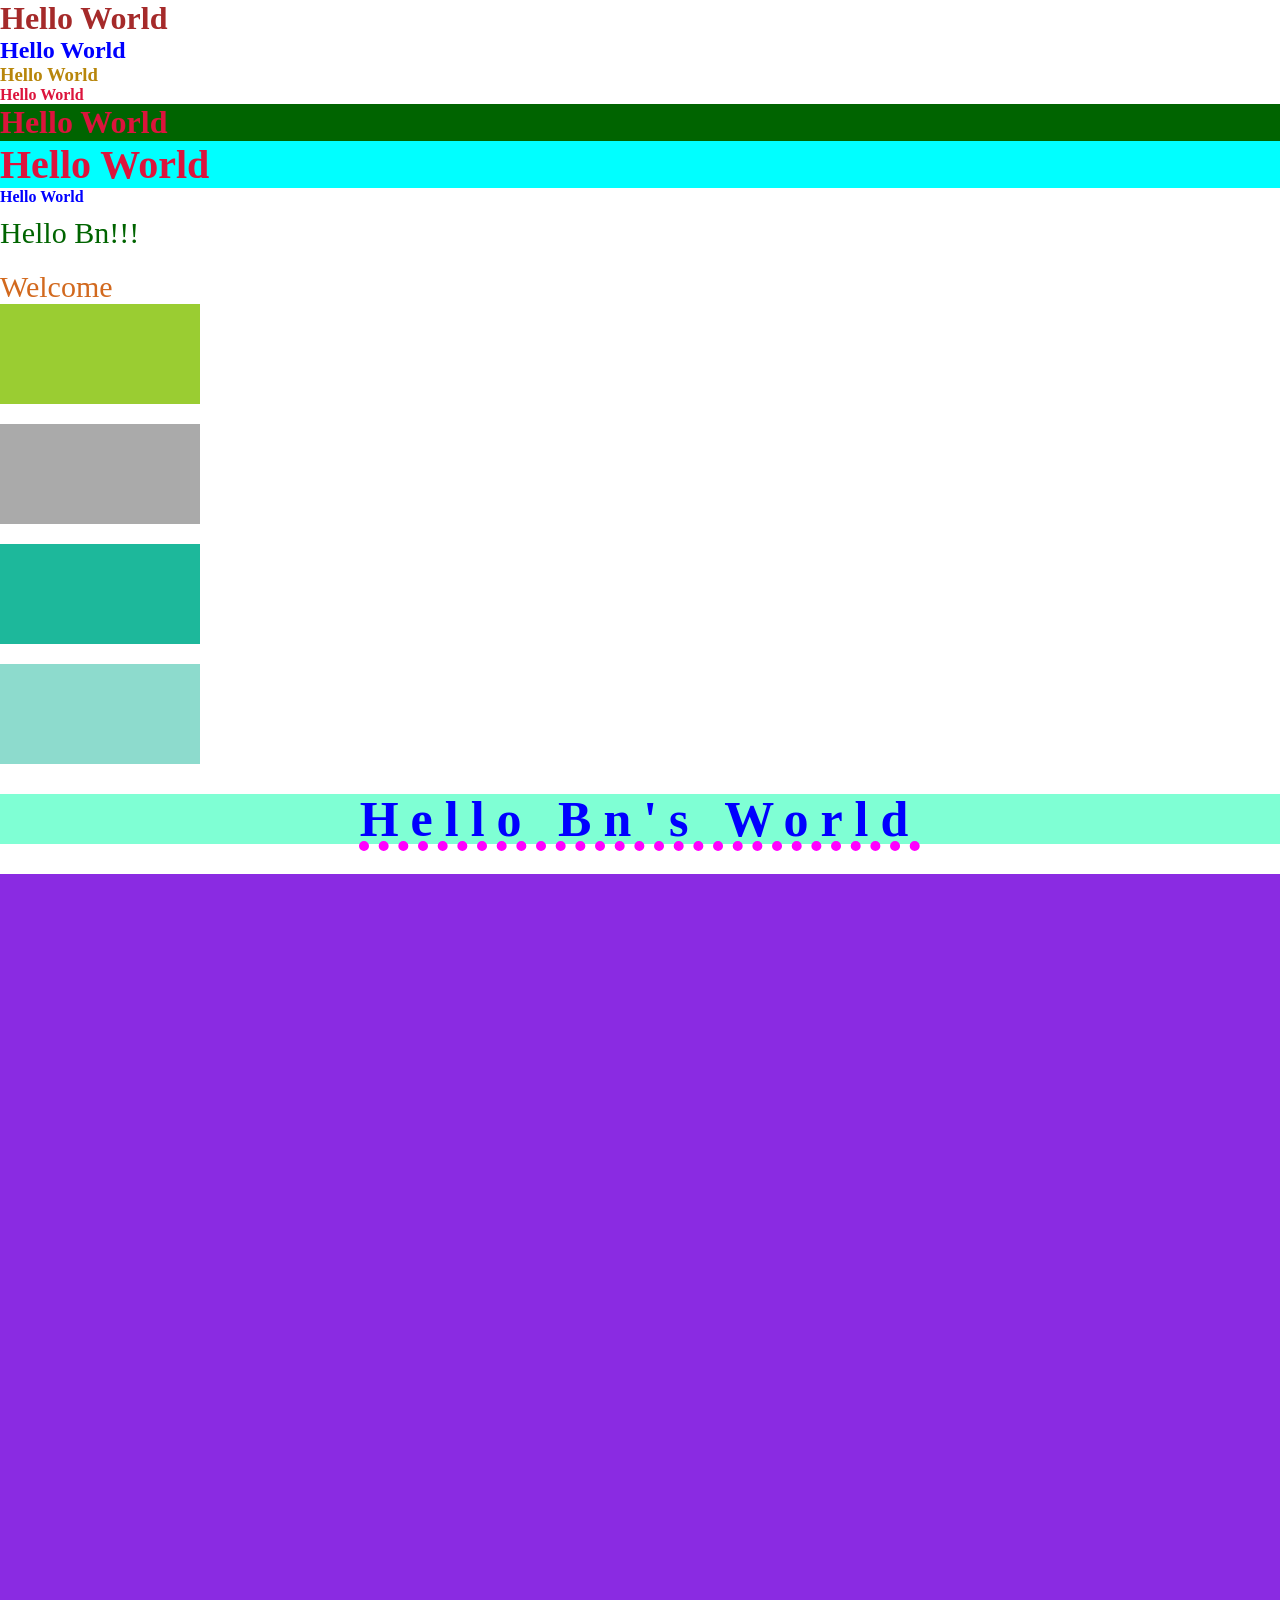
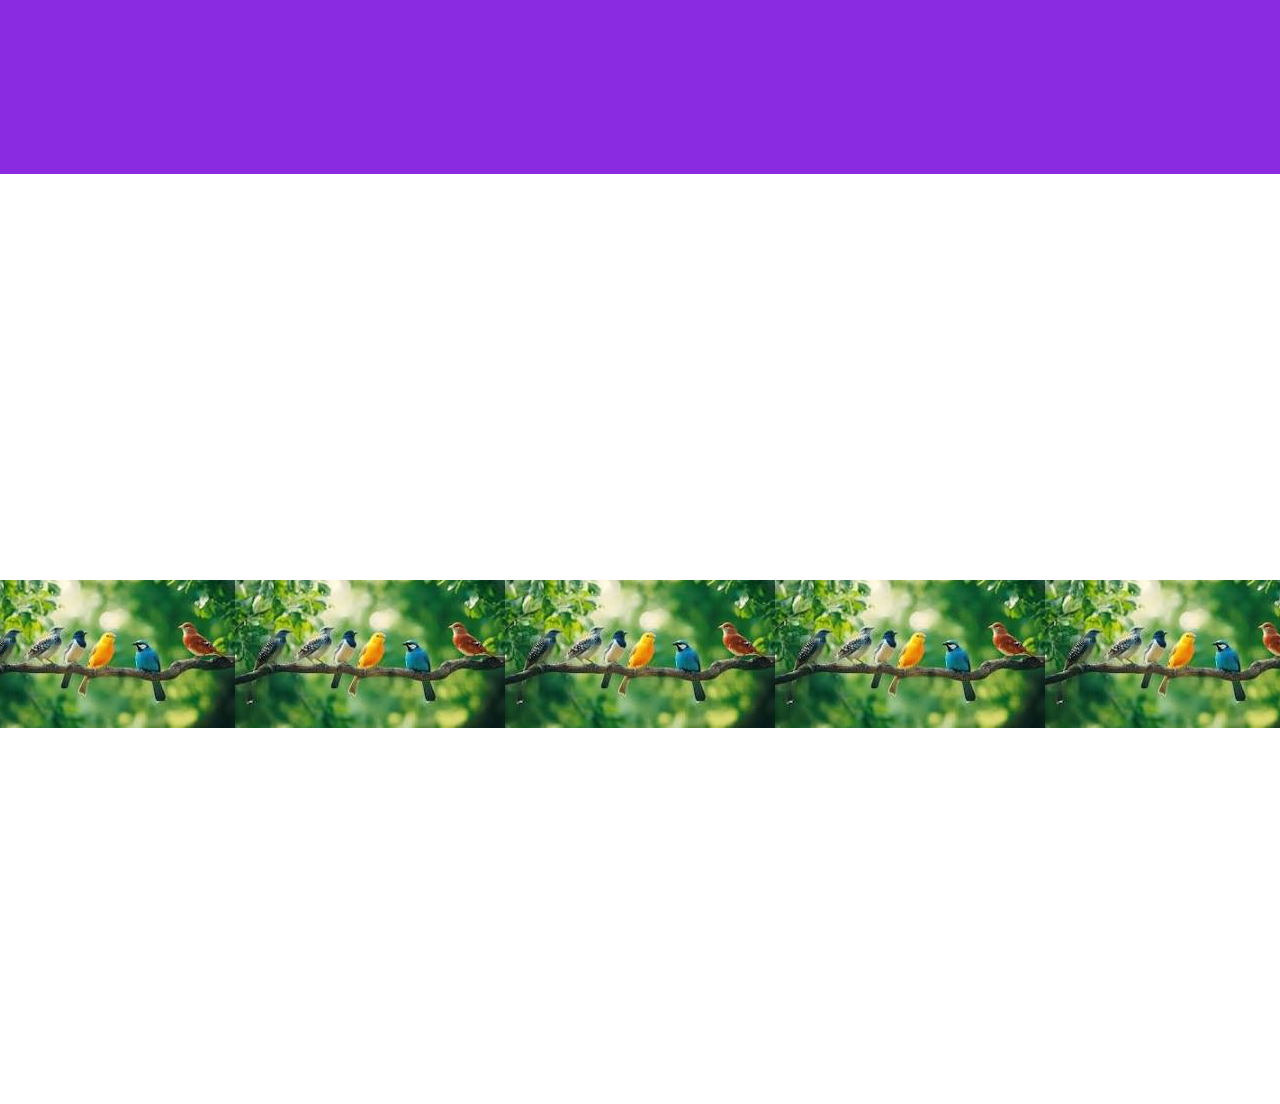
<file: CSS/Day-05/index.html>
<!DOCTYPE html>
<html lang="en">
<head>
    <meta charset="UTF-8">
    <meta name="viewport" content="width=device-width, initial-scale=1.0">
    <title>Day-05</title>

    
    <style>

        /* priority */
        /*
        Element>Class>id>Universal
        inline>internal>External 
        
        */
         /* Element Selector  */
        h2{
            color: blue;
        }
      /*  Class Selcetor for internal CSS */

      .main{
        font-size: 32px;
      }

      /* id Selector */
      #headingFourTwo{
        background-color: aqua;
        font-size: 40px;
      }

      /* Universal Element */
      *{
        color:blue;
        /* Removing space */
        margin: 0;  
        padding: 0;
      }
    </style>
    <link rel="stylesheet" href="style.css">
</head>
<body>
    <!-- Inline CSS -->
    <h1 style="color: brown;">Hello World</h1>

    <!-- Internal CSS -->
     <h2>Hello World</h2>

     <!-- External CSS -->
      <h3>Hello World</h3>

      <!-- Class Seletor with external CSS  -->
       <h4 class="title">Hello World</h4>

       <!-- Class Selector With Inline,Internal & External CSS -->
        <!-- use main class for internal CSS -->
       <h4 class="title main" style="background-color: darkgreen;"  >Hello World</h4>

       <!-- ID Selector  -->
        <!-- Must be id should be unique for each tag -->
       <h4 id="headingFourTwo" class="title">Hello World</h4>

       <h4>Hello World</h4>



       <!-- Descendant Selector -->

       <form style="margin-top: 10px; font-size: 30px;">
        <div>
            Hello Bn!!!
        </div>
       </form>

       <div style="margin-top: 20px; font-size: 30px;">
        Welcome
       </div>


<!-- /* Colors */
Color Name
Hex
RGB
RGBA ,here A--- means opacity
 -->
       <!-- Box o1 -->
        <div style="background-color: yellowgreen;height: 100px;width: 200px; margin-bottom: 20px;">

        </div>

       <!-- Box o2 -->
        <div style="background-color:#AAAAAA;height: 100px;width: 200px; margin-bottom: 20px;">

        </div>

       <!-- Box o3 -->
        <div style="background-color: rgb(29, 184, 155);height: 100px;width: 200px; margin-bottom: 20px;">

        </div>

       <!-- Box o4 -->
        <div style="background-color:  rgba(29, 184, 155,.50);height: 100px;width: 200px;">

        </div>

        <!-- Color Picker Tools -->
         <!-- Color picker extension -->
          <!-- Color Zila extension-->


          <!-- Color  Units-->
           <!-- 
            px--beginner used only
            %-- generally Used
            em
            rem--generally Used(recommended)
            vh--generally Used(recommended)--View Height
            vm--generally Used(recommended)--View Width
           -->


           <!-- CSS Typography -->
            <!-- 
           Font Size
           Font Weight
           Font Family
           Text Align
           Text Decoration
           Text Transform
           Line Height
           Letter Spacing
            -->

            <p class="heading1" style="margin-top: 30px;">Hello Bn's World</p>


            <!-- Backgrounds -->
             <!-- 
            Background Color
            Background Image
            Background Size
            Background Position
            Background Repeat
             -->

             <div class="hero" style="margin-top: 30px;"></div>
             <div class="hero2" style="margin-top: 30px;"></div>
       
</body>
</html>
</file>
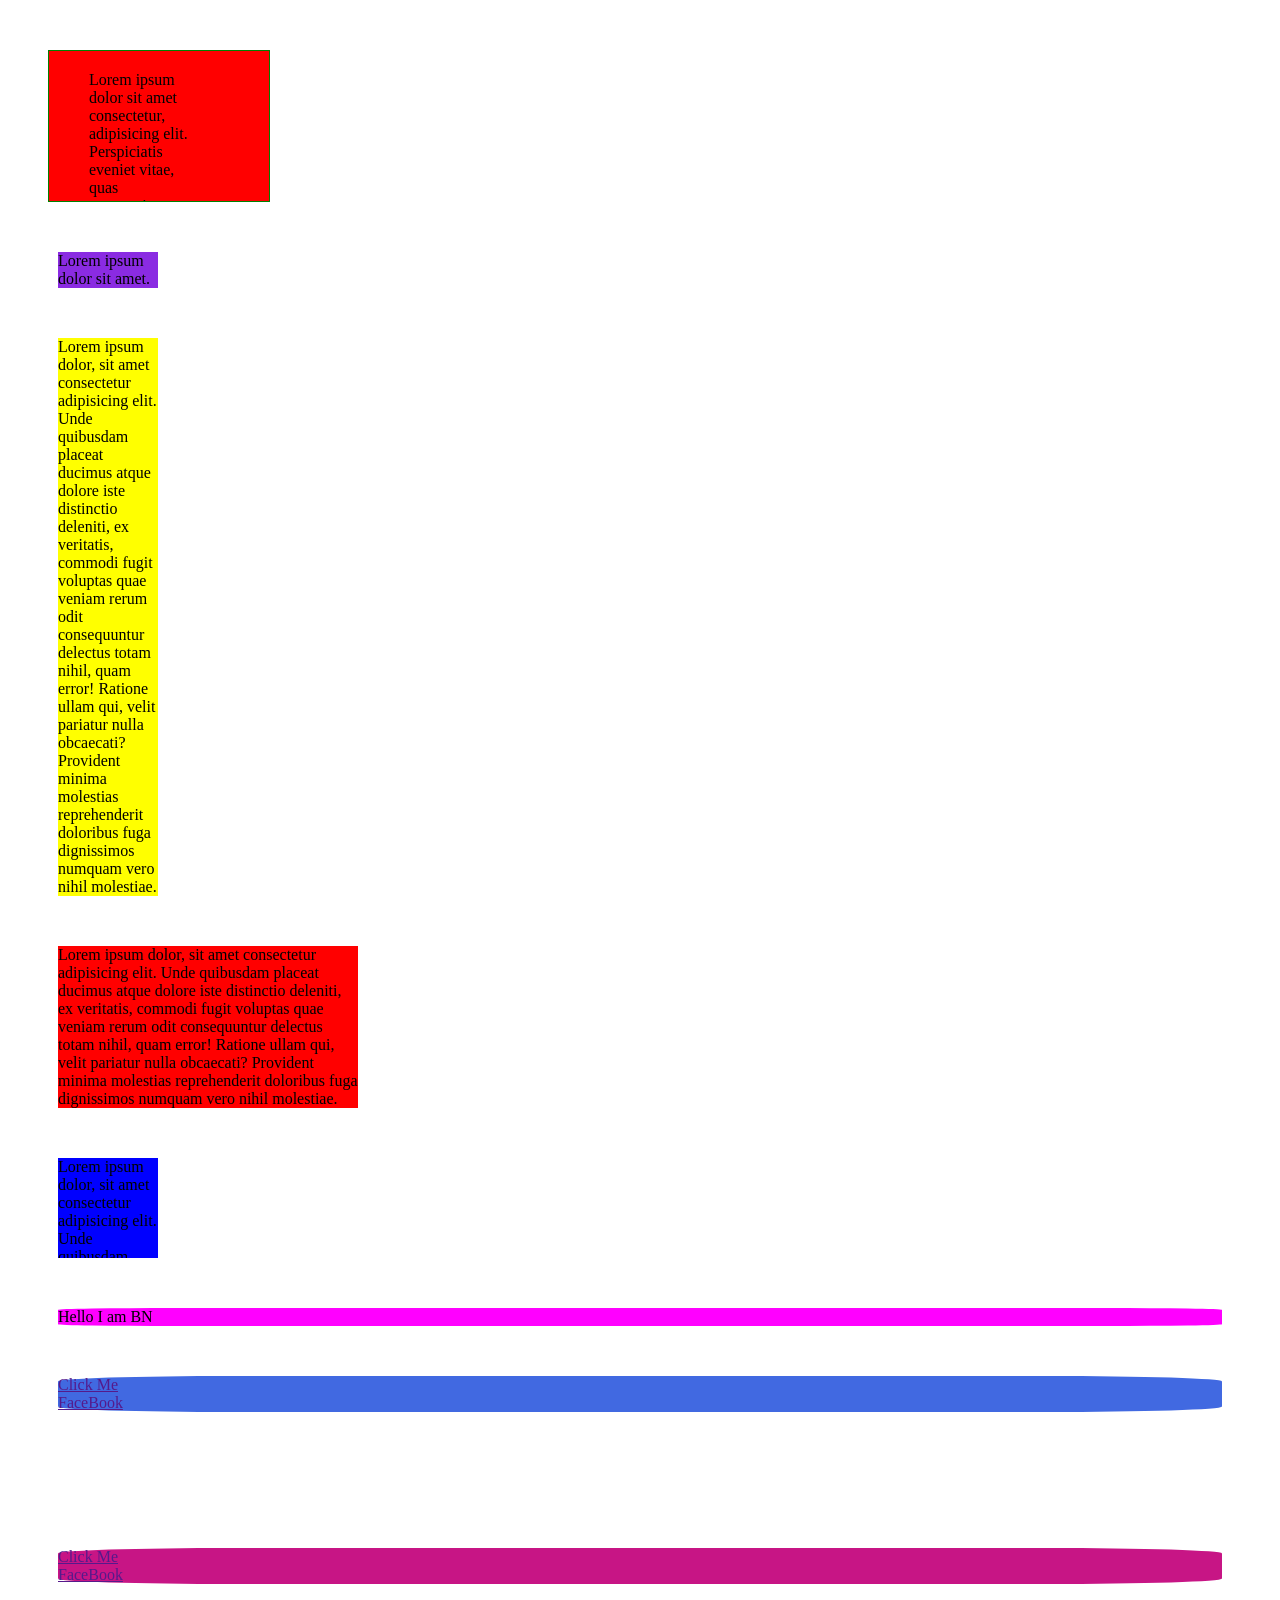
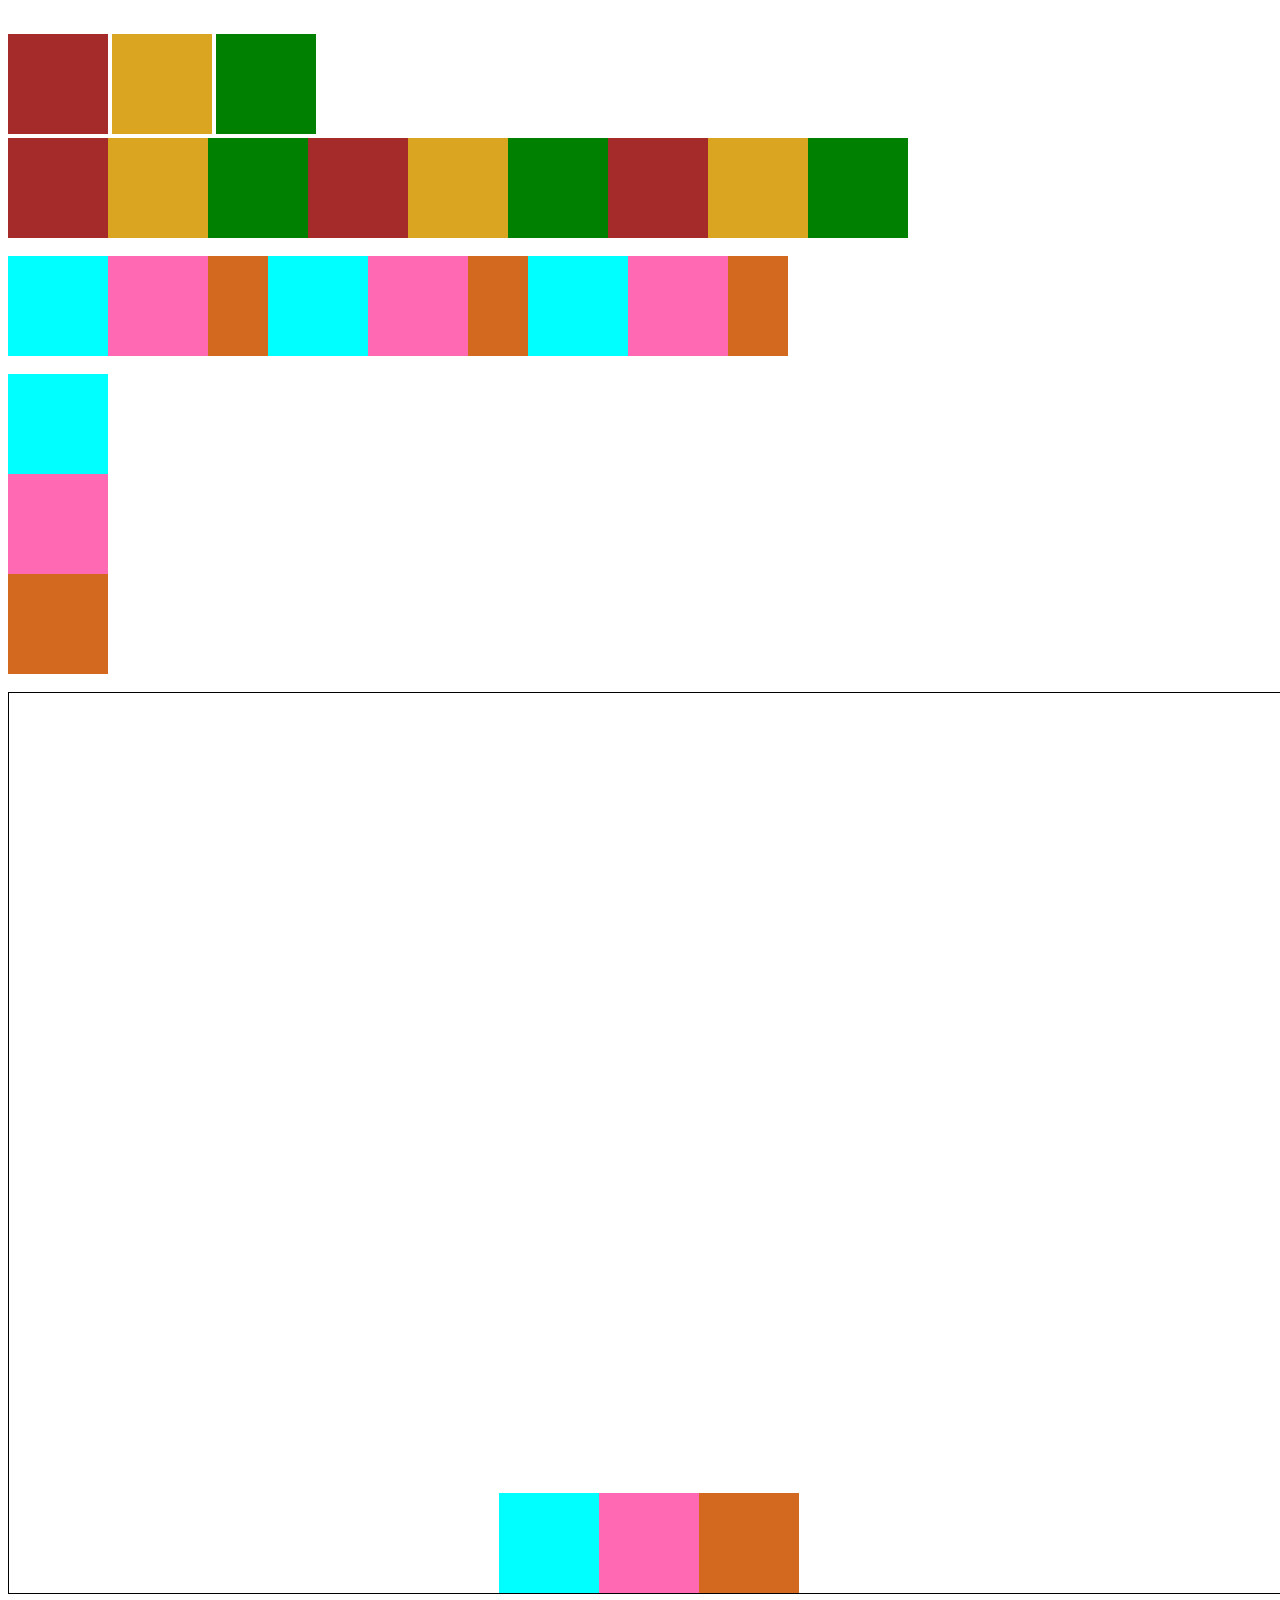
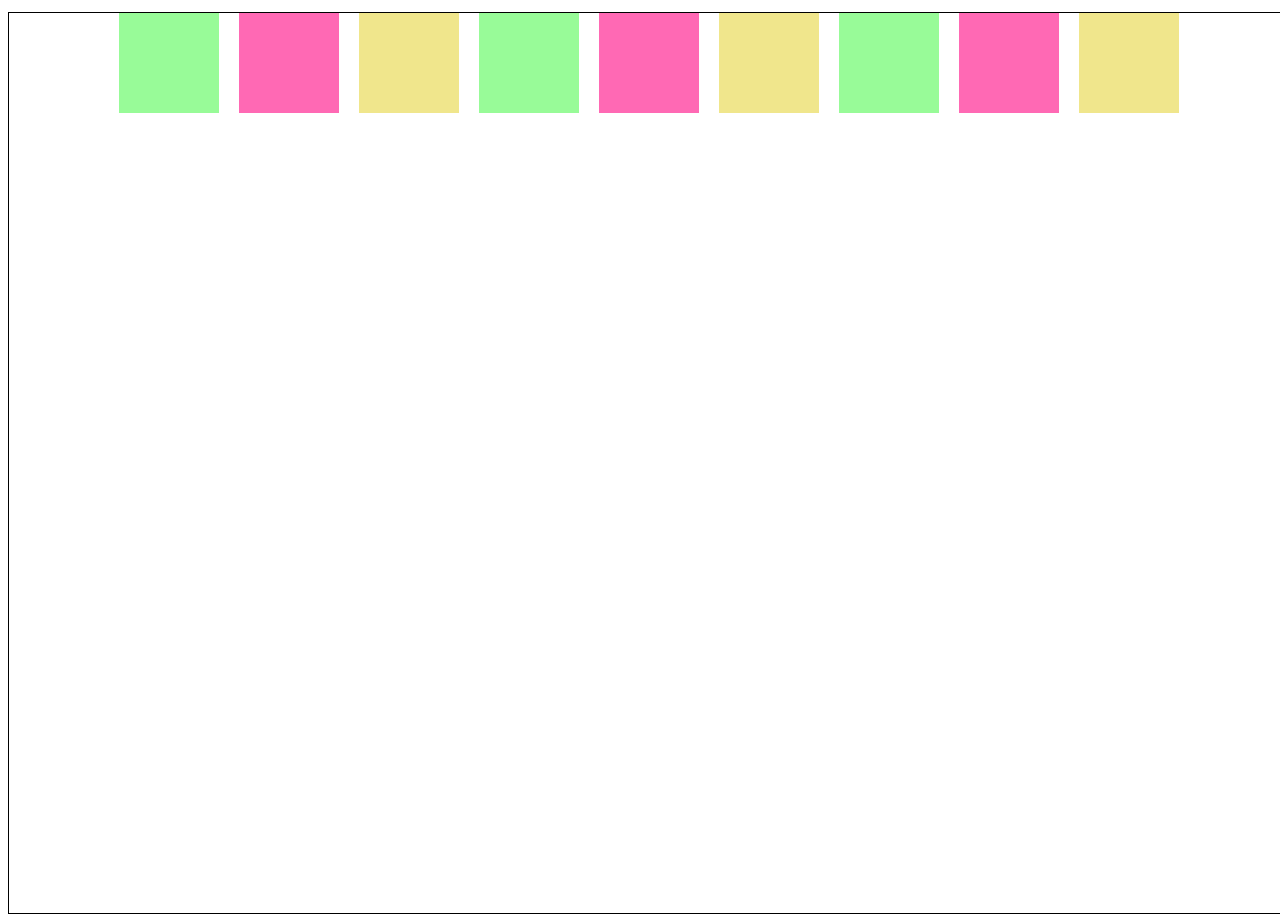
<file: CSS/Day-06/index.html>
<!DOCTYPE html>
<html lang="en">
<head>
    <meta charset="UTF-8">
    <meta name="viewport" content="width=device-width, initial-scale=1.0">
    <title>Day-06</title>
    <link rel="stylesheet" href="style.css">
</head>
<body>
     <!-- Box Model  -->
    <div class="container1">
        Lorem ipsum dolor sit amet consectetur, adipisicing elit. Perspiciatis eveniet vitae, quas praesentium assumenda quam nam officia eligendi excepturi accusantium, vero suscipit alias officiis, voluptatum sint. Recusandae sint at quae id est, ipsam laudantium itaque tenetur deserunt ab distinctio praesentium accusantium accusamus odit molestias unde dolores rerum asperiores libero dicta ipsa sequi placeat! Laudantium obcaecati minima culpa laboriosam deleniti animi ullam exercitationem nam quam nulla temporibus, natus, molestiae cum, unde dignissimos inventore veritatis odit beatae aliquid soluta recusandae error perferendis magni. Vero delectus, quo accusantium distinctio similique debitis. Expedita animi magnam praesentium nulla dolorem et consequuntur laborum sit unde cumque ab, repudiandae modi natus eos nobis aut magni doloribus eum asperiores exercitationem. Earum aut sit provident error iusto eveniet autem, quas repudiandae dolorum voluptatibus ducimus a itaque fugiat odit sed nesciunt! Ratione recusandae nostrum dolores nobis voluptatem cum assumenda possimus. Tenetur eum et eos commodi. Eligendi praesentium exercitationem necessitatibus accusantium beatae eveniet iusto placeat nihil? Debitis distinctio nulla explicabo? Voluptates aliquid iusto tempora fugit debitis beatae obcaecati, suscipit error non odio cumque hic, corporis placeat accusantium inventore sit, quidem illo deserunt dolores facere perspiciatis! Non velit aperiam, accusantium delectus, sint unde inventore deserunt, harum hic repellendus vel praesentium beatae necessitatibus? Nesciunt, facere quisquam ex voluptates veritatis aspernatur ipsum tenetur maxime tempore fugit quia, praesentium qui, corrupti a. Corrupti atque esse inventore eligendi commodi debitis, dolorem animi libero quibusdam excepturi. Dolorum totam cumque ea sint mollitia quae, laboriosam impedit velit provident maiores officiis minus possimus, laudantium aut at cupiditate maxime eos? Dolorum asperiores minus sequi est, officiis ratione maiores a veniam, incidunt, sed eum quas. Officia ut possimus ratione atque ex aperiam nisi? Repellendus obcaecati molestiae quo voluptate repellat? Dolor optio iste, nisi esse consequuntur, officia possimus veniam nemo temporibus nobis praesentium maiores non est assumenda eveniet at, ipsa hic ab omnis. Illum aperiam, maxime placeat quibusdam expedita soluta numquam ipsa consequatur eos. In id inventore porro velit repellat beatae libero nobis sed provident cum facere, similique at reprehenderit fuga esse voluptates earum eum, odio harum aliquid et aperiam iure modi facilis. Sint magni, culpa fuga iure, laborum, corporis porro laudantium ratione earum voluptate non perferendis aut error harum! Officiis nobis similique enim quam hic praesentium deserunt natus totam vitae at rem temporibus, minus quisquam ratione id facilis eaque in, eius, explicabo voluptatum unde dolorem et? Qui ex eius quam. Blanditiis nam voluptate obcaecati suscipit esse alias culpa ipsam vel? Expedita cupiditate adipisci vel dolores accusamus in voluptatibus necessitatibus cumque, est facere temporibus architecto animi nulla dolorem hic laborum vero. Iste eum, deleniti recusandae nemo cum voluptas, tenetur ut, maiores unde minima nisi architecto ullam? Delectus maxime perspiciatis unde saepe voluptatem dolores accusantium fugit quae officia, reiciendis natus doloribus fugiat mollitia eaque! Minima rerum rem, dolore pariatur illo laborum? Saepe ab maxime possimus quae! Distinctio veritatis tenetur nemo excepturi iusto minima corrupti a vitae qui placeat! Voluptates dicta rerum nostrum possimus voluptas impedit eum, atque officiis? Provident at excepturi mollitia est debitis iusto soluta ipsam consequatur consectetur! Eveniet voluptate molestiae consectetur.
    </div>
   <div class="container2">
        Lorem ipsum dolor sit amet.

    </div>
    <div class="container3">
    Lorem ipsum dolor, sit amet consectetur adipisicing elit. Unde quibusdam placeat ducimus atque dolore iste distinctio deleniti, ex veritatis, commodi fugit voluptas quae veniam rerum odit consequuntur delectus totam nihil, quam error! Ratione ullam qui, velit pariatur nulla obcaecati? Provident minima molestias reprehenderit doloribus fuga dignissimos numquam vero nihil molestiae.
    </div>
    <div class="container4">
    Lorem ipsum dolor, sit amet consectetur adipisicing elit. Unde quibusdam placeat ducimus atque dolore iste distinctio deleniti, ex veritatis, commodi fugit voluptas quae veniam rerum odit consequuntur delectus totam nihil, quam error! Ratione ullam qui, velit pariatur nulla obcaecati? Provident minima molestias reprehenderit doloribus fuga dignissimos numquam vero nihil molestiae.
    </div>

    <div class="container5">
    Lorem ipsum dolor, sit amet consectetur adipisicing elit. Unde quibusdam placeat ducimus atque dolore iste distinctio deleniti, ex veritatis, commodi fugit voluptas quae veniam rerum odit consequuntur delectus totam nihil, quam error! Ratione ullam qui, velit pariatur nulla obcaecati? Provident minima molestias reprehenderit doloribus fuga dignissimos numquam vero nihil molestiae.
    </div>

    <div class="container6">
    <p>Hello</p>
    <p>I am BN</p>
    </div>

    <div class="container7">
        <p ><a href="">Click Me <span>FaceBook</span></a></p>
    </div>

       <div class="container8">
        <p ><a href="">Click Me <span>FaceBook</span></a></p>
    </div>

     <div class="container9">
        <p ><a href="">Click Me <span>FaceBook</span></a></p>
    </div>


    <!-- Flex Box -->

    <div class="box1"></div>
    <div class="box2"></div>
    <div class="box3"></div>

     <!-- Used only flex  -->
    <div class="container10">
        <div class="box4"></div>
    <div class="box5"></div>
    <div class="box6"></div>
    <div class="box4"></div>
    <div class="box5"></div>
    <div class="box6"></div>
    <div class="box4"></div>
    <div class="box5"></div>
    <div class="box6"></div>
    </div>
     <br>
     <!-- Used min-width & flex -->
    <div class="container11">
        <div class="box7"></div>
    <div class="box8"></div>
    <div class="box9"></div>
        <div class="box7"></div>
    <div class="box8"></div>
    <div class="box9"></div>
        <div class="box7"></div>
    <div class="box8"></div>
    <div class="box9"></div>
    </div>
  <br>
     <!-- Change Flex Direction with column -->
    <div class="container12">
        <div class="box10"></div>
    <div class="box11"></div>
    <div class="box12"></div>
    </div>
     <br>
      <!-- Change Flex Direction -->
    <div class="container13">
        <div class="box13"></div>
    <div class="box14"></div>
    <div class="box15"></div>
    </div>
     <br>


    <!--Uses of Gap & flex-wrap-->
    <div class="container14">
    <div class="box16"></div>
    <div class="box17"></div>
    <div class="box18"></div>
    <div class="box16"></div>
    <div class="box17"></div>
    <div class="box18"></div>
    <div class="box16"></div>
    <div class="box17"></div>
    <div class="box18"></div>
    </div>
</body>
</html>
</file>
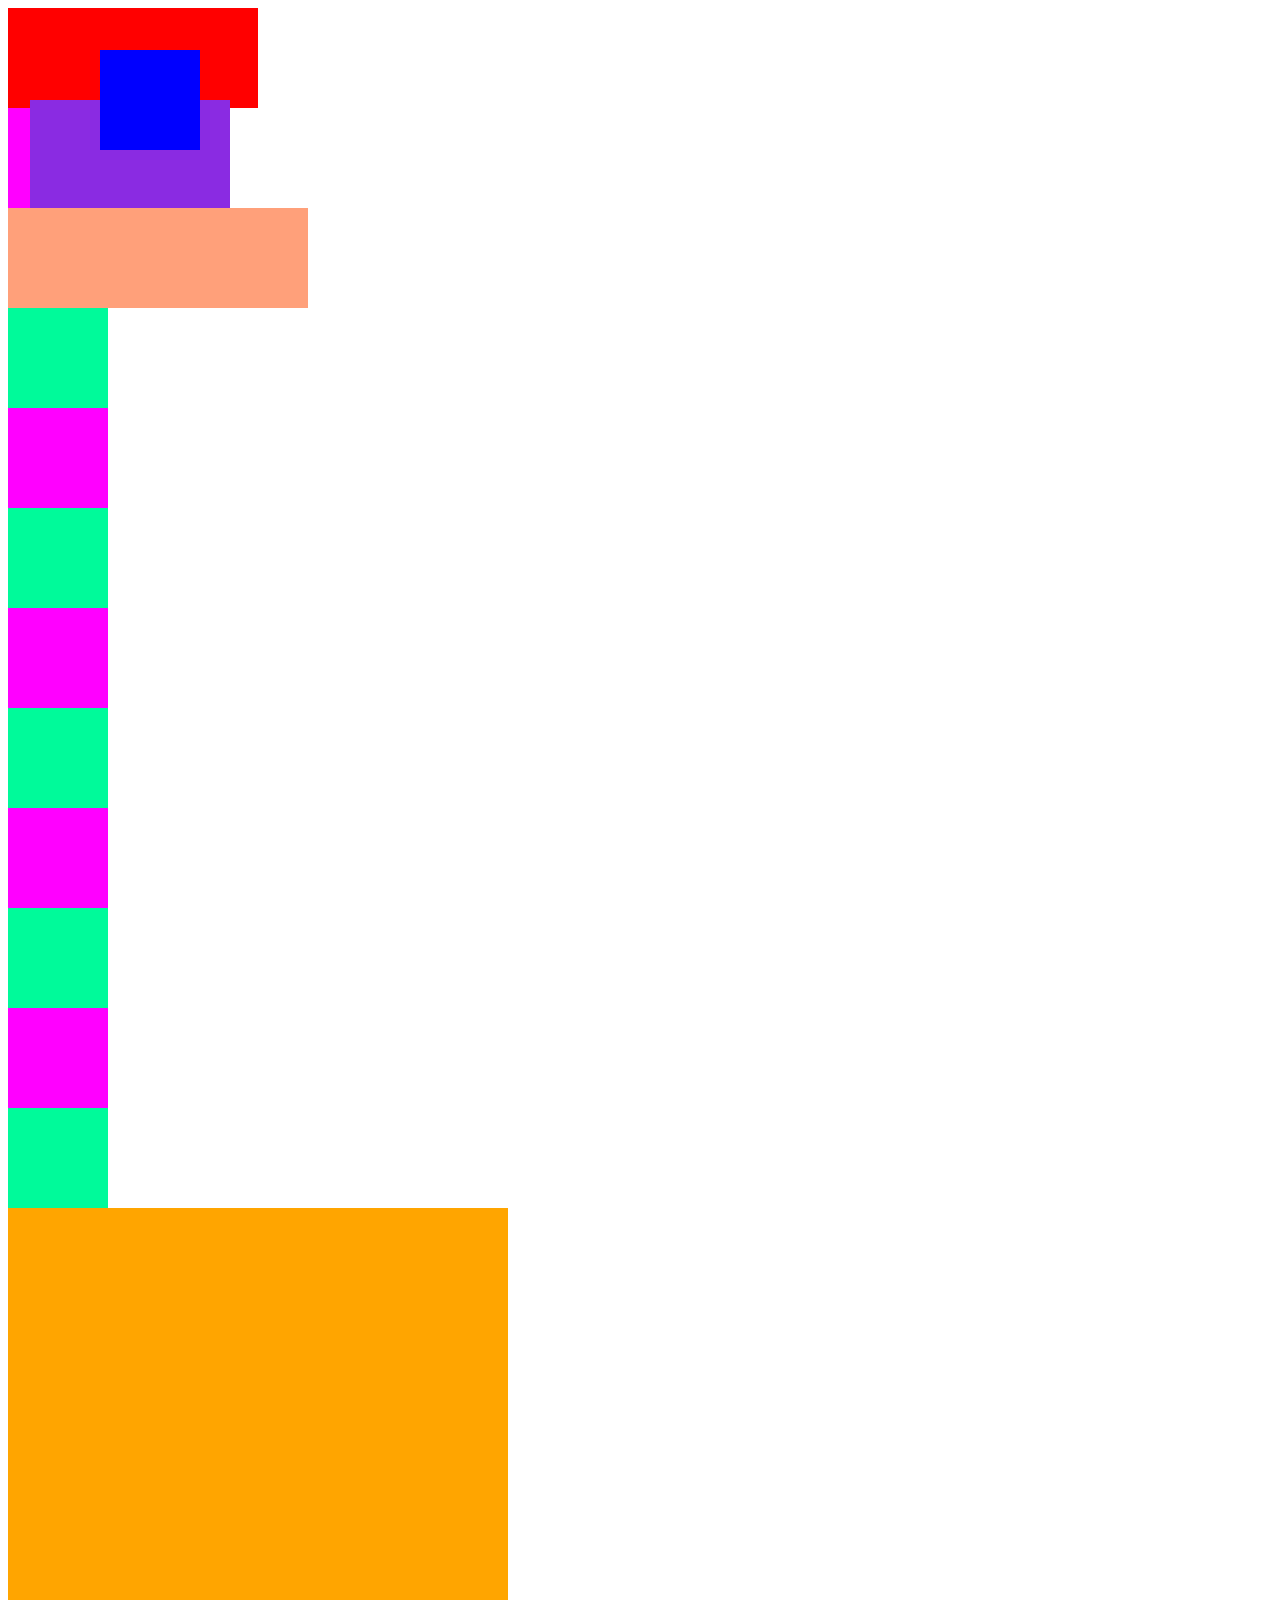
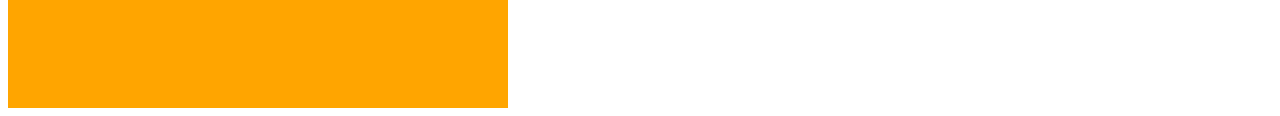
<file: CSS/Day-07/index.html>
<!DOCTYPE html>
<html lang="en">
<head>
    <meta charset="UTF-8">
    <meta name="viewport" content="width=device-width, initial-scale=1.0">
    <title>Day-07</title>
    <link rel="stylesheet" href="style.css">
</head>
<body>
    <div class="box1"></div>
    <div class="box2"></div>
    <div class="box3"></div>
    <div class="box4">
        <div class="box5"></div>
    </div>
    <!-- Sticky Position Example -->
     <!-- here we use this portion under one div because  when this portion is scrolled , 
      then sticky position will take effect ,when it scrolled completed, 
       then sticky effect will be invisible  -->
    <div>
        <div class="box6"></div>
    <div class="box7"></div>
    <div class="box8"></div>
    <div class="box6"></div>
    </div>
    
 
        <div class="box8"></div>
    <div class="box6"></div>
  
    
    <div class="box8"></div>
        <div class="box6"></div>
    
    <div class="box8"></div>
        <div class="box6"></div>
    
    <div class="box8"></div>

    <!-- used hover effect -->

    <div class="box9"></div>

</body>
</html>
</file>
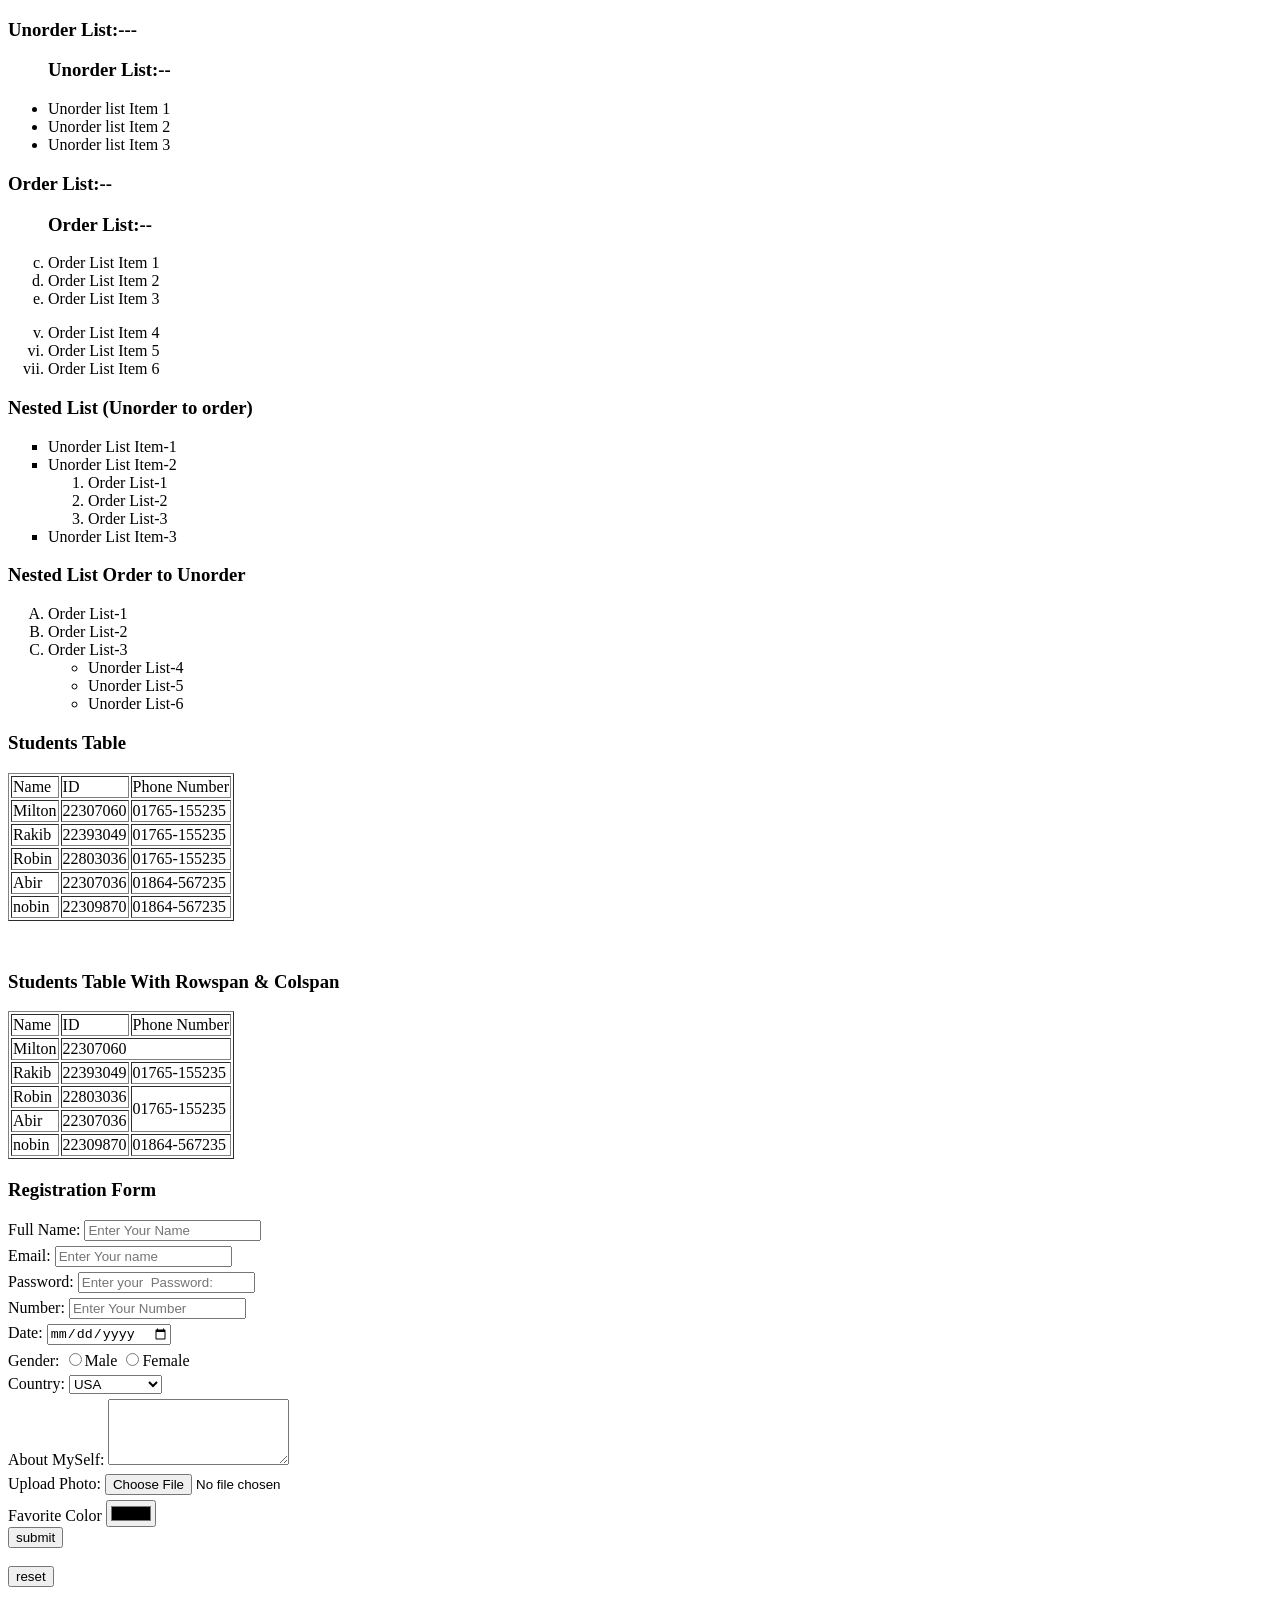
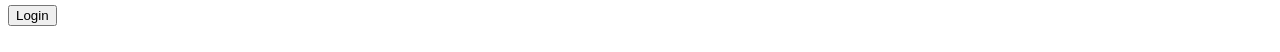
<file: HTML/Day-03/index.html>
<!DOCTYPE html>
<html lang="en">
<head>
    <meta charset="UTF-8">
    <meta name="viewport" content="width=device-width, initial-scale=1.0">
    <title>Document</title>
</head>
<body>
   <!-- Unorder List --disc,square,circle -->
    <h3>Unorder List:---</h3>
    <ul type="disc">
        <h3>Unorder List:--</h3>
        <li>Unorder list Item 1</li>
        <li>Unorder list Item 2</li>
        <li>Unorder list Item 3</li>
    </ul>


    <!-- Order List --1,A,a,I,i -->
     <h3>Order List:--</h3>
     <ol type="a" start="3">
        <h3>Order List:--</h3>
        <li>Order List Item 1</li>
        <li>Order List Item 2</li>
        <li>Order List Item 3</li>
     </ol>
      <ol type="i" start="5">
        <li>Order List Item 4</li>
        <li>Order List Item 5</li>
        <li>Order List Item 6</li>
      </ol>

      <!-- Nested Lists -->
       <h3>Nested List (Unorder to order)</h3>
       <ul type="square">
        <li> Unorder List Item-1</li>
        <li> Unorder List Item-2

            <ol>
                <li>Order List-1</li>
                <li>Order List-2</li>
                <li>Order List-3</li>
            </ol>
        </li>

        <li> Unorder List Item-3</li>
       </ul>

      <h3>Nested List Order to Unorder</h3>
      <ol type="A">
        <li>Order List-1</li>
        <li>Order List-2</li>
        <li>Order List-3
            <ul>
                <li>Unorder List-4</li>
                <li>Unorder List-5</li>
                <li>Unorder List-6</li>
            </ul>
        </li>

      </ol>


      <!-- Table -->
      <!-- table Tag for creates table -->
      <!-- tr Tag for Table Row -->
      <!-- th Tag for Table Header -->
      <!-- td Tag for Table Data -->
       <h3>Students Table</h3>
       <table border="1" style="margin-bottom: 50px;">
        <tr>
            <td>Name</td>
            <td>ID</td>
            <td>Phone Number</td>
        </tr>
        <tr>
            <td>Milton</td>
            <td>22307060</td>
            <td>01765-155235</td>
        </tr>
         <tr>
            <td>Rakib</td>
            <td>22393049</td>
            <td>01765-155235</td>
        </tr>
         <tr>
            <td>Robin</td>
            <td>22803036</td>
            <td>01765-155235</td>
        </tr>
         <tr>
            <td>Abir</td>
            <td>22307036</td>
            <td>01864-567235</td>
        </tr>
          <tr>
            <td>nobin</td>
            <td>22309870</td>
            <td>01864-567235</td>
        </tr>
       </table>
       <!-- Rowspan & Colspan -->
          <h3>Students Table With Rowspan & Colspan</h3>
       <table border="1" style="margin-bottom: 20px;">
        <tr>
            <td>Name</td>
            <td>ID</td>
            <td>Phone Number</td>
        </tr>
        <tr>
            <td>Milton</td>
            <td colspan="2">22307060</td>
            
        </tr>
         <tr>
            <td>Rakib</td>
            <td>22393049</td>
            <td>01765-155235</td>
        </tr>
         <tr>
            <td>Robin</td>
            <td>22803036</td>
            <td rowspan="2">01765-155235</td>
        </tr>
         <tr>
            <td>Abir</td>
            <td>22307036</td>
          
        </tr>
          <tr>
            <td>nobin</td>
            <td>22309870</td>
            <td>01864-567235</td>
        </tr>
       </table>

       <!-- Form commonly used for Text, Email,password,number,Date-->
        <!-- We used different types of button Radio Button,Checkbox,Select Dropdown,Text Area-->
        <h3>Registration Form</h3>
        <form autocomplete="on"padding: 5px;>
            <div style="margin-bottom: 5px;"><label>Full Name: </label>
            <input type="text" name="fullname" placeholder="Enter Your Name">
           </div>

            <!-- Email -->
             <div style="margin-bottom: 5px;"><label>Email: </label>
             <input type="email" name="email" placeholder="Enter Your name">
             </div>

             <!-- Passsword -->
             <div style="margin-bottom: 5px;"> <label>Password:</label>
              <input type="password" name="password" placeholder="Enter your  Password:" minlength="8">
                </div>

              <!-- Number -->
               <div style="margin-bottom: 5px;">
                <label>Number:</label>
               <input type="number" name="number" placeholder="Enter Your Number" >
               </div>

               <!-- Date -->
                <div style="margin-bottom: 5px;">
                    <label>Date:</label>
                <input type="date" name="dob" placeholder="Enter Your DOB">
                </div>

                <!-- Radio Button -->
                 <div style="margin-bottom: 5px;">
                    <label>Gender:</label>
                 <input type="radio" name="gender" value="male">Male
                 <input type="radio" name="gender" value="female">Female
                 </div>

                 <!-- Dropdown -->
                  <div style="margin-bottom: 5px;">
                    <label>Country:</label>
                  <select name="country">
                    <option value="bd">Bangladesh</option>
                    <option value="IN" >India</option>
                    <option value="usa" selected>USA</option>
                    <option value="uk">UK</option>
                  </select>
                  </div>
                


                  <!-- Text Area -->
                   <div style="margin-bottom: 5px;">
                    <label>About MySelf:</label>
                   <textarea name="about" rows="4" cols=""></textarea>
                   </div>

                   <!-- File Upload -->
                    <div style=" margin-bottom: 5px;">
                        <label>Upload Photo:</label>
                    <input type="file" name="photo">
                    </div>

                    <!-- Color Picke -->
                     <div style="margin-bottom: 5 px;">
                        <label>Favorite Color</label>
                     <input type="color" name="color">
                     </div>

                     <!--Submit and Reset Buttons  -->
                     <div style="margin-bottom: 5px;">
                        <input type="submit" value="submit">
                        <br><br>
                     <input type="reset" value="reset">
                     <br><br>
                     <button> Login</button>
                     <br><br>
                     </div>
            </form>

</body>
</html>
</file>
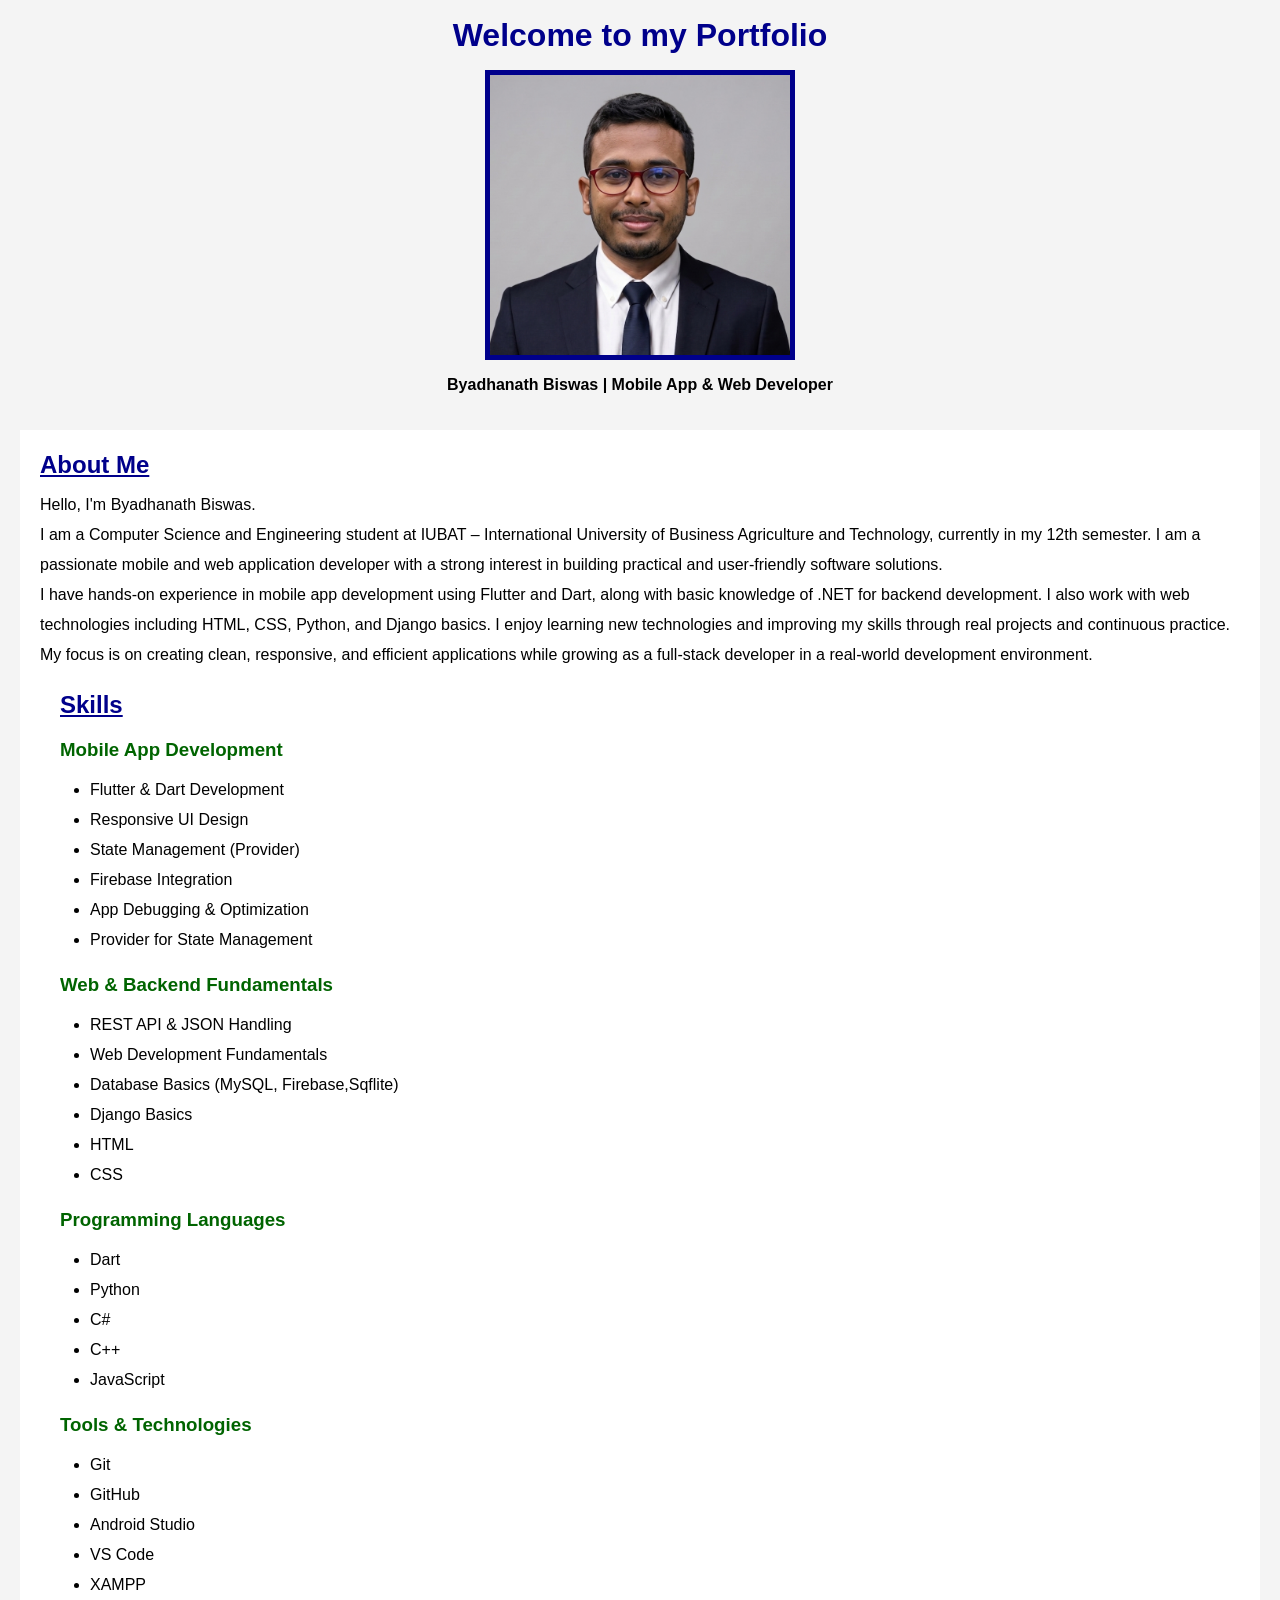
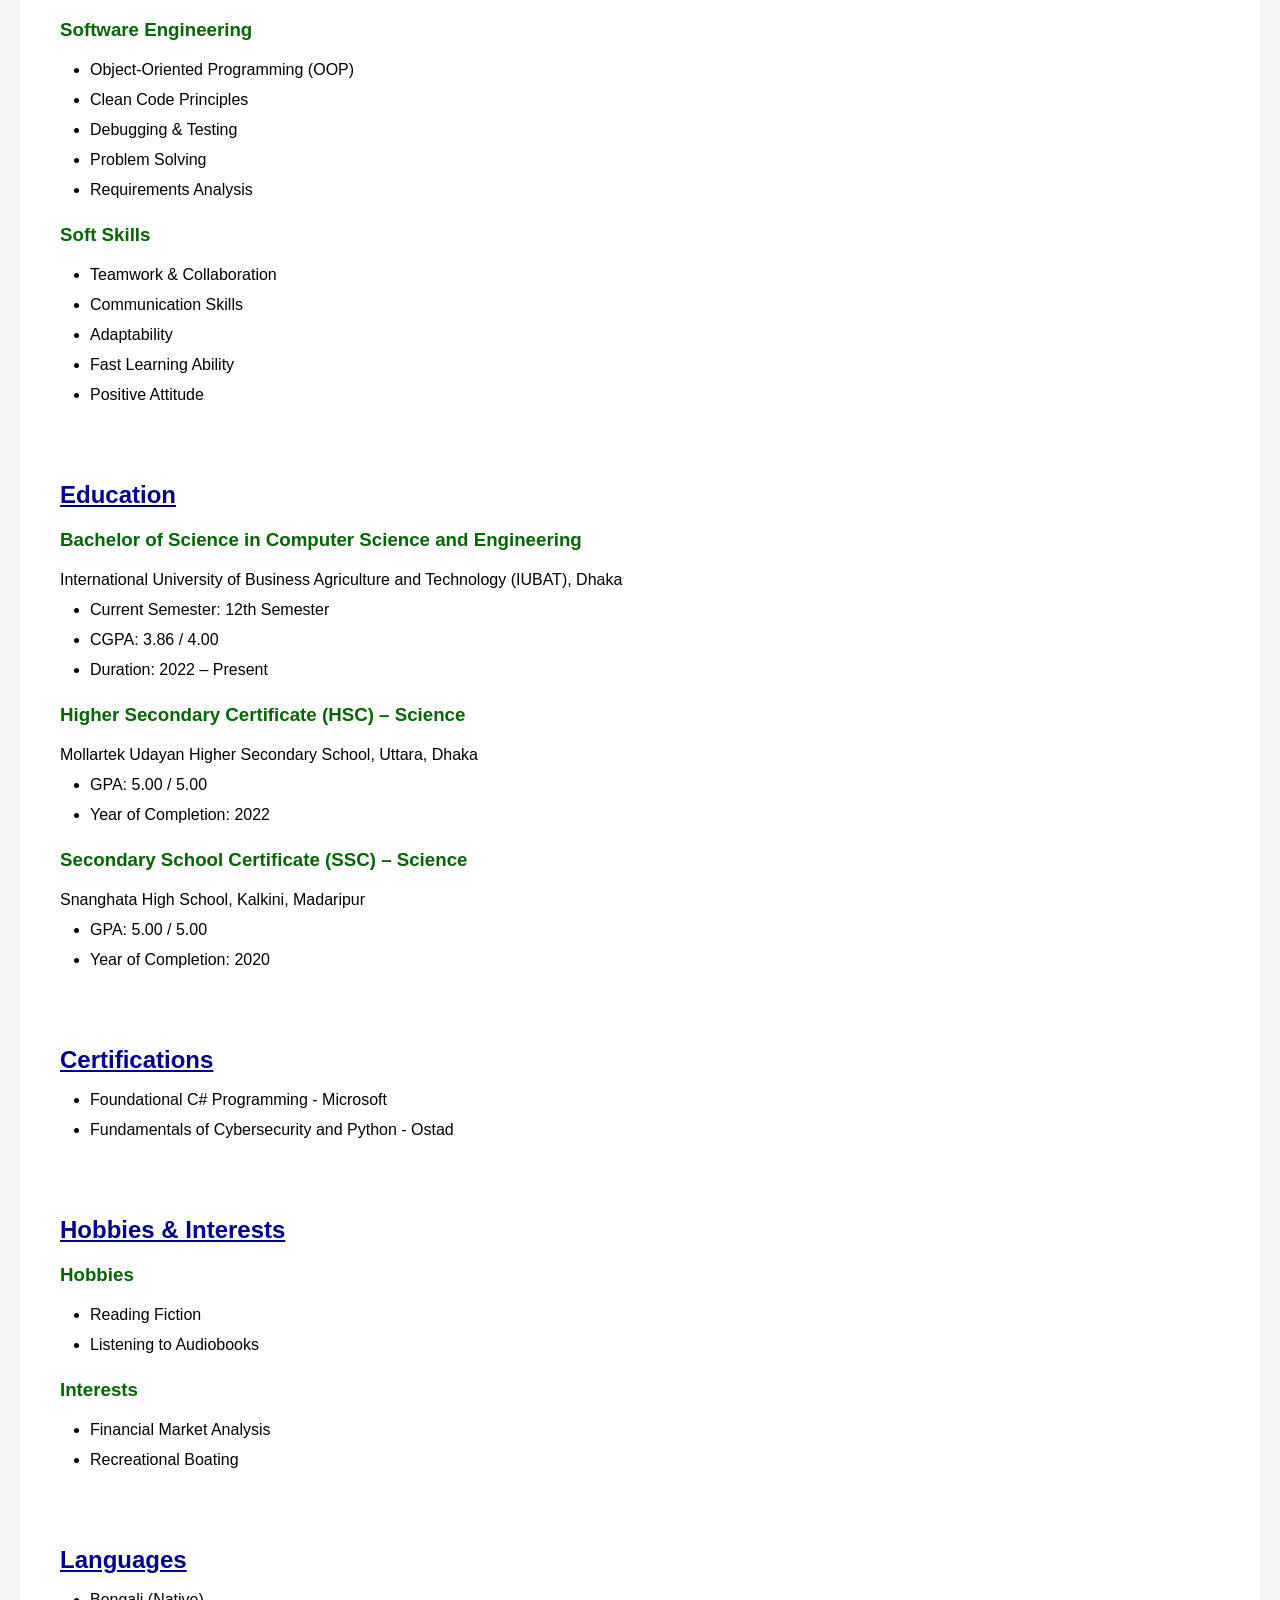
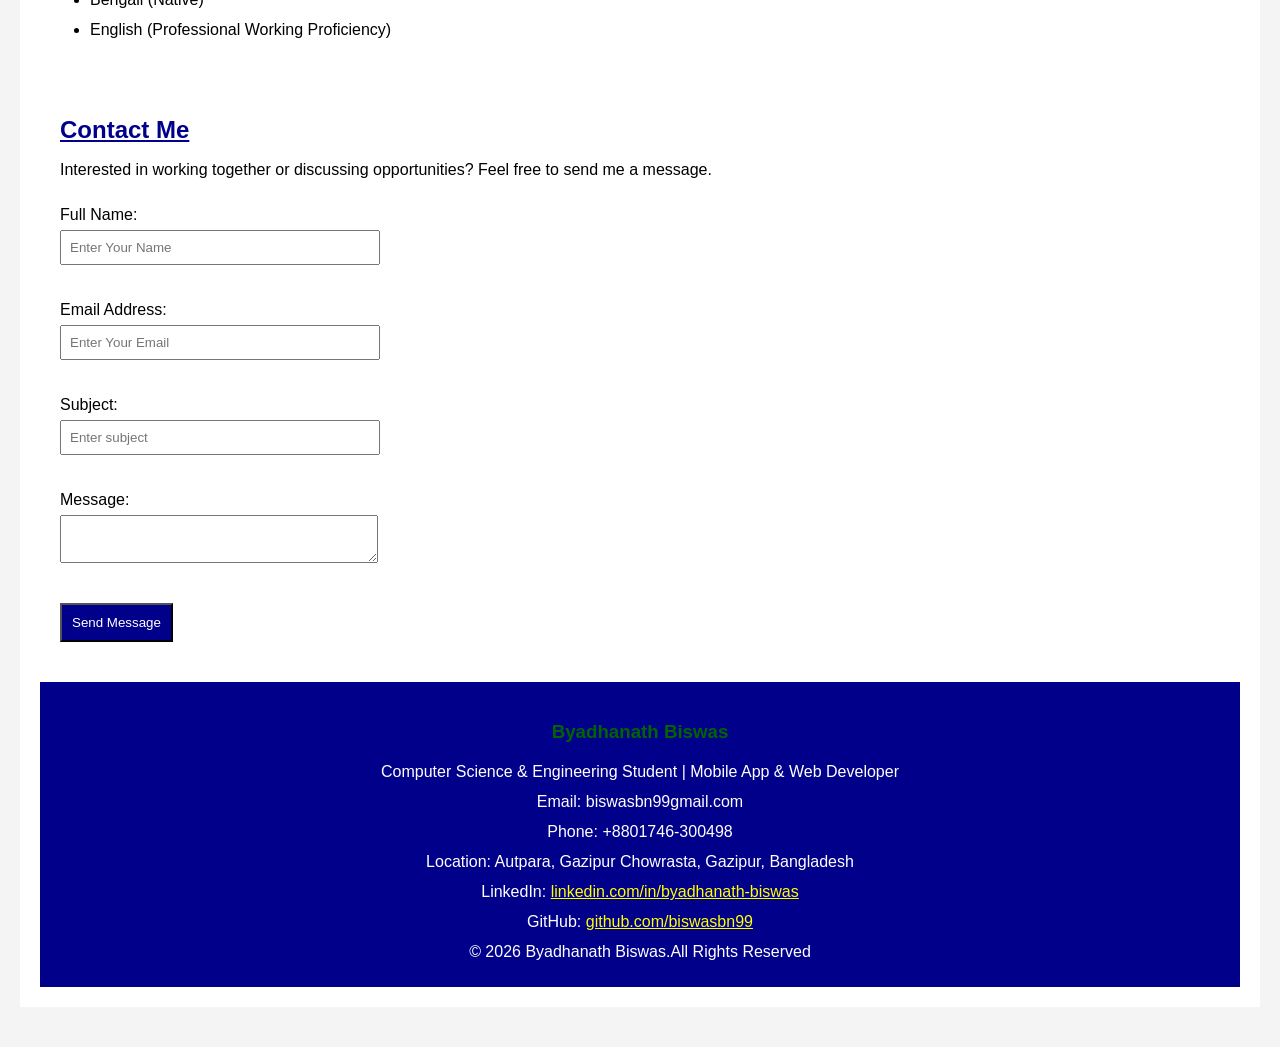
<file: CSS/Day-05/assignment/index.html>
<!DOCTYPE html>
<html lang="en">
<head>
    <meta charset="UTF-8">
    <meta name="viewport" content="width=device-width, initial-scale=1.0">
    <title>Byadhanath Biswas | Portfolio</title>
    <link rel="stylesheet" href="style.css">
</head>
<body>
    <h1 class="welcome">Welcome to my Portfolio</h1>
     
    <!-- image -->
     <div class="profile">
        <img src="/HTML/Day-04/Bn.png" alt="My Image" width="300">
        <p>Byadhanath Biswas | Mobile App & Web Developer</p>
     </div>


    <!-- About Me Section -->
    <div class="about"> 
      <h2>About Me</h2>
     <p>
        Hello, I'm Byadhanath Biswas.
     </p>
     <p>
        I am a Computer Science and Engineering student at IUBAT – International University of Business Agriculture and Technology, currently in my 12th semester.
        I am a passionate mobile and web application developer with a strong interest in building practical and user-friendly software solutions.
    </p>

    <p>
    I have hands-on experience in mobile app development using Flutter and Dart, along with basic knowledge of .NET for backend development.
    I also work with web technologies including HTML, CSS, Python, and Django basics.
    I enjoy learning new technologies and improving my skills through real projects and continuous practice.
    </p>
    
    <p>
        My focus is on creating clean, responsive, and efficient applications while growing as a full-stack developer
        in a real-world development environment.
    </p>

    <div>





     <!-- Skills -->
    <section>
       <h2>Skills</h2>
       <h3>Mobile App Development</h3>

       <ul>
            <li>Flutter & Dart Development</li>
             <li>Responsive UI Design</li> 
             <li>State Management (Provider)</li>
              <li>Firebase Integration</li> 
              <li>App Debugging & Optimization</li>
              <li>Provider for State Management</li>
       </ul>
       <h3>Web & Backend Fundamentals </h3>
       <ul>
         <li>REST API & JSON Handling</li> 
         <li>Web Development Fundamentals</li>
         <li>Database Basics (MySQL, Firebase,Sqflite)</li>
         <li>Django Basics</li> 
         <li>HTML</li>
         <li>CSS</li>
    </ul>
     <h3>Programming Languages</h3>
     <ul> 
        <li>Dart</li>
        <li>Python</li> 
        <li>C#</li>
        <li>C++</li>
        <li>JavaScript</li>
     </ul>
     <h3>Tools & Technologies</h3> 
     <ul>
         <li>Git</li>
         <li>GitHub</li> 
         <li>Android Studio</li>
         <li>VS Code</li> 
         <li>XAMPP</li>
        </ul>
        <h3>Software Engineering</h3>
     <ul>
        <li>Object-Oriented Programming (OOP)</li>
        <li>Clean Code Principles</li>
        <li>Debugging & Testing</li> 
        <li>Problem Solving</li> 
        <li>Requirements Analysis</li>
     </ul>

     <h3>Soft Skills</h3>
              <ul>
                 <li>Teamwork & Collaboration</li>
                  <li>Communication Skills</li>
                   <li>Adaptability</li>
                    <li>Fast Learning Ability</li>
                     <li>Positive Attitude</li>
                     </ul>
    </section>



    <!--Education  -->
    <div class="education">
        <h2>Education</h2>
        <h3>Bachelor of Science in Computer Science and Engineering</h3>
        <p>International University of Business Agriculture and Technology (IUBAT), Dhaka</p>
        <ul>
          <li>Current Semester: 12th Semester</li>
           <li>CGPA: 3.86 / 4.00</li>
            <li>Duration: 2022 – Present</li>
        </ul>

        <h3>Higher Secondary Certificate (HSC) – Science</h3>
        <p>Mollartek Udayan Higher Secondary School, Uttara, Dhaka</p> 
        <ul> 
            <li>GPA: 5.00 / 5.00</li>
            <li>Year of Completion: 2022</li>
            </ul>

            <h3>Secondary School Certificate (SSC) – Science</h3>
            <p>Snanghata High School, Kalkini, Madaripur</p> 
            <ul>
                 <li>GPA: 5.00 / 5.00</li> 
                <li>Year of Completion: 2020</li>
            </ul>
        </div>



    <!--Certifications  -->
    <section>
        <h2>Certifications</h2>
         <ul>
             <li>Foundational C# Programming - Microsoft</li>
              <li>Fundamentals of Cybersecurity and Python - Ostad</li>
        </ul>
    </section>

    <!-- Hobbies -->
     <div class="hobbies">
        <h2>Hobbies & Interests</h2>
         <h3>Hobbies</h3>
          <ul>
             <li>Reading Fiction</li>
              <li>Listening to Audiobooks</li>
             </ul> <h3>Interests</h3>
              <ul>
                 <li>Financial Market Analysis</li>
                 <li>Recreational Boating</li>
              </ul>
            </div>



     <!-- Language -->
      <section>
        <h2>Languages</h2>
         <ul>
             <li>Bengali (Native)</li>
              <li>English (Professional Working Proficiency)</li>
        </ul>
      </section>



      <!-- Contact Form -->
       <div class="contact">
        <h2>Contact Me</h2>
        <p> Interested in working together or discussing opportunities?
             Feel free to send me a message.
        </p>
        <form>
            <label>Full Name:</label>
            <br>
            <input type="text" placeholder="Enter Your Name">
            <br><br>
            <label>Email Address:</label>
            <br>
            <input type="email" placeholder="Enter Your Email">
            <br><br>
            <label>Subject:</label>
            <br>
            <input type="text" placeholder="Enter subject">
            <br><br>
            <label>Message:</label><br>
             <textarea></textarea>
             <br><br>
            <button type="submit">Send Message</button>
        </form>
       </div>


       
       <!-- Footer -->
        <footer>
            <h3>Byadhanath Biswas</h3>
            <p>Computer Science & Engineering Student | Mobile App & Web Developer</p>
            <p>Email: biswasbn99gmail.com</p>
            <p>Phone: +8801746-300498</p> 
            <p>Location: Autpara, Gazipur Chowrasta, Gazipur, Bangladesh</p>

            <p>
             LinkedIn: <a href="https://linkedin.com/in/byadhanath-biswas"> linkedin.com/in/byadhanath-biswas </a>
            </p>

            <p>
             GitHub: <a href="https://github.com/biswasbn99"> github.com/biswasbn99 </a>
            </p>
            <p>&copy; 2026 Byadhanath Biswas.All Rights Reserved</p>
        </footer>
</body>
</html>
</file>
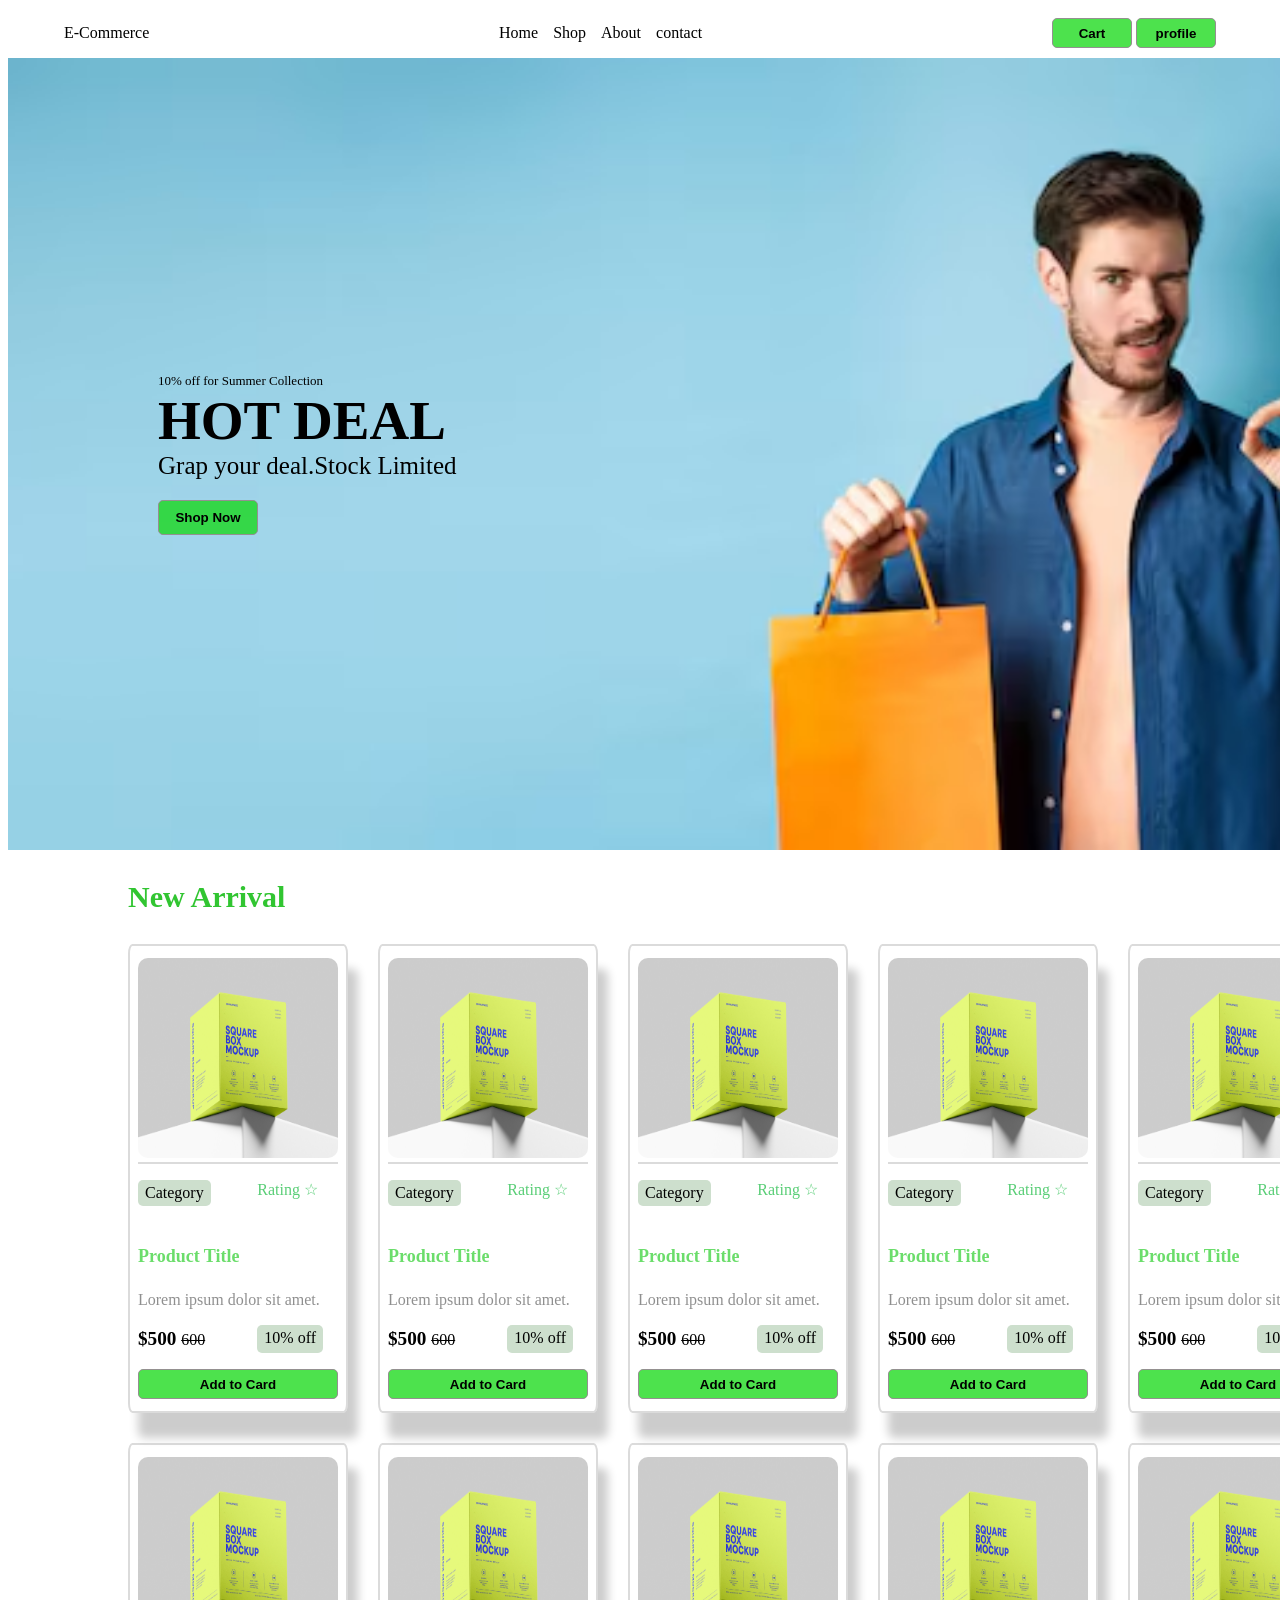
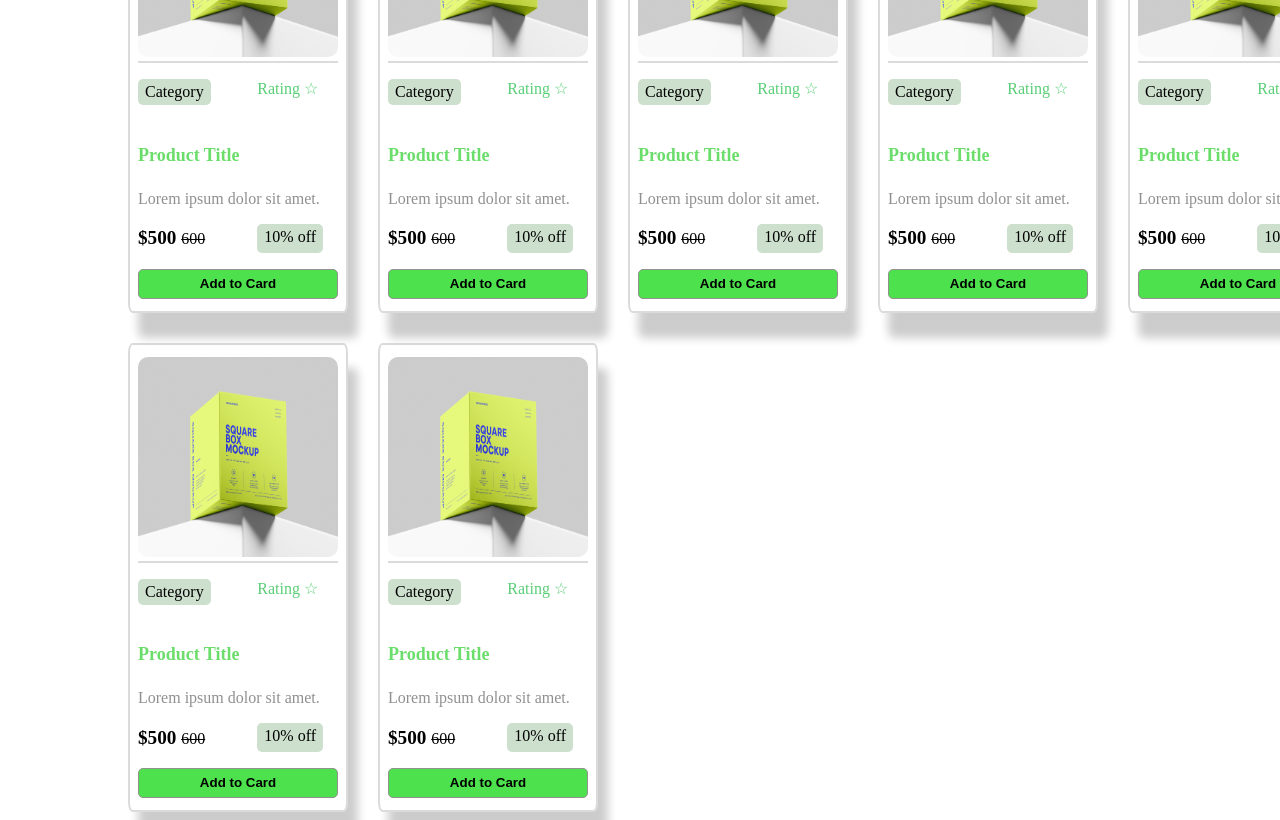
<file: CSS/Day-06/product_card_design/index.html>
<!DOCTYPE html>
<html lang="en">
<head>
    <meta charset="UTF-8">
    <meta name="viewport" content="width=device-width, initial-scale=1.0">
    <title>productCard</title>
    <link rel="stylesheet" href="style.css">
</head>
<body>
    <!-- navBar -->
    <div class="navBar">
        <div class="navLogo">
            <p>E-Commerce</p>
        </div>
        <!-- navMenu -->
        <div class="navMenu">
            <p>Home</p>
            <p>Shop</p>
            <p>About</p>
            <p>contact</p>
        </div>
        <!-- navButton -->
        <div class="navButton">
            <button>Cart</button>
            <button>profile</button>
        </div>
    
    
    </div>
   
   <!-- hero Section -->
    <div class="hero">
        <div class="heroDetails">
            <p style="margin: 0;padding: 0; font-size: 13px;">10% off for Summer Collection</p>
            <h4 style="margin: 0;padding: 0; font-size: 55px;">HOT DEAL</h4>
            <p style="margin: 0;padding: 0; font-size: 25px;">Grap your deal.Stock Limited </p>
            <button style=" min-width: 100px;
    height: 35px;
    margin-top: 20px;
    background-color: rgba(16, 216, 16, 0.74);
    font-weight: 700;
    border: solid 1px rgb(148, 144, 144);
    border-radius: 5px;">Shop Now</button>
        </div>
        
    </div>
    <div class="NewArriveSection">
    <div class="NewArriveTittle"><h3>New Arrival</h3></div>
     <div class="NewArriveDetails">
        <div class="productCard">
            <div class="productCardImage">
                <img src="./assets/productImage.jpg" alt="">
            </div>
           
            <div class="productCardDetails">
                <div class="categoryAndRating">
                    <p style="background-color: rgb(205, 223, 205); padding: 4px 7px; border-radius: 5px; ">Category</p>
                    <p style="color: rgb(90, 206, 119);">Rating ☆</p>
                </div>

                <div class="title">
                    <h4>Product Title</h4>
                </div>
                <div class="description">
                    <p>Lorem ipsum dolor sit amet.</p>
                </div>
                <div class="price">
                    <p style="font-size: larger; font-weight: bold;">$500 <del style="font-size:smaller; font-weight: lighter;">600</del></p>
                    <p style="background-color: rgb(205, 223, 205); padding: 4px 7px; border-radius: 5px;">10% off</p>
                </div>
                <div class="addToCardButton">
                    <button>Add to Card</button>
                </div>
            </div>
        </div>
        <div class="productCard">
            <div class="productCardImage">
                <img src="./assets/productImage.jpg" alt="">
            </div>
           
            <div class="productCardDetails">
                <div class="categoryAndRating">
                    <p style="background-color: rgb(205, 223, 205); padding: 4px 7px; border-radius: 5px; ">Category</p>
                    <p style="color: rgb(90, 206, 119);">Rating ☆</p>
                </div>

                <div class="title">
                    <h4>Product Title</h4>
                </div>
                <div class="description">
                    <p>Lorem ipsum dolor sit amet.</p>
                </div>
                <div class="price">
                    <p style="font-size: larger; font-weight: bold;">$500 <del style="font-size:smaller; font-weight: lighter;">600</del></p>
                    <p style="background-color: rgb(205, 223, 205); padding: 4px 7px; border-radius: 5px;">10% off</p>
                </div>
                <div class="addToCardButton">
                    <button>Add to Card</button>
                </div>
            </div>
        </div>
        <div class="productCard">
            <div class="productCardImage">
                <img src="./assets/productImage.jpg" alt="">
            </div>
           
            <div class="productCardDetails">
                <div class="categoryAndRating">
                    <p style="background-color: rgb(205, 223, 205); padding: 4px 7px; border-radius: 5px; ">Category</p>
                    <p style="color: rgb(90, 206, 119);">Rating ☆</p>
                </div>

                <div class="title">
                    <h4>Product Title</h4>
                </div>
                <div class="description">
                    <p>Lorem ipsum dolor sit amet.</p>
                </div>
                <div class="price">
                    <p style="font-size: larger; font-weight: bold;">$500 <del style="font-size:smaller; font-weight: lighter;">600</del></p>
                    <p style="background-color: rgb(205, 223, 205); padding: 4px 7px; border-radius: 5px;">10% off</p>
                </div>
                <div class="addToCardButton">
                    <button>Add to Card</button>
                </div>
            </div>
        </div>
        <div class="productCard">
            <div class="productCardImage">
                <img src="./assets/productImage.jpg" alt="">
            </div>
           
            <div class="productCardDetails">
                <div class="categoryAndRating">
                    <p style="background-color: rgb(205, 223, 205); padding: 4px 7px; border-radius: 5px; ">Category</p>
                    <p style="color: rgb(90, 206, 119);">Rating ☆</p>
                </div>

                <div class="title">
                    <h4>Product Title</h4>
                </div>
                <div class="description">
                    <p>Lorem ipsum dolor sit amet.</p>
                </div>
                <div class="price">
                    <p style="font-size: larger; font-weight: bold;">$500 <del style="font-size:smaller; font-weight: lighter;">600</del></p>
                    <p style="background-color: rgb(205, 223, 205); padding: 4px 7px; border-radius: 5px;">10% off</p>
                </div>
                <div class="addToCardButton">
                    <button>Add to Card</button>
                </div>
            </div>
        </div>
        <div class="productCard">
            <div class="productCardImage">
                <img src="./assets/productImage.jpg" alt="">
            </div>
           
            <div class="productCardDetails">
                <div class="categoryAndRating">
                    <p style="background-color: rgb(205, 223, 205); padding: 4px 7px; border-radius: 5px; ">Category</p>
                    <p style="color: rgb(90, 206, 119);">Rating ☆</p>
                </div>

                <div class="title">
                    <h4>Product Title</h4>
                </div>
                <div class="description">
                    <p>Lorem ipsum dolor sit amet.</p>
                </div>
                <div class="price">
                    <p style="font-size: larger; font-weight: bold;">$500 <del style="font-size:smaller; font-weight: lighter;">600</del></p>
                    <p style="background-color: rgb(205, 223, 205); padding: 4px 7px; border-radius: 5px;">10% off</p>
                </div>
                <div class="addToCardButton">
                    <button>Add to Card</button>
                </div>
            </div>
        </div>
        <div class="productCard">
            <div class="productCardImage">
                <img src="./assets/productImage.jpg" alt="">
            </div>
           
            <div class="productCardDetails">
                <div class="categoryAndRating">
                    <p style="background-color: rgb(205, 223, 205); padding: 4px 7px; border-radius: 5px; ">Category</p>
                    <p style="color: rgb(90, 206, 119);">Rating ☆</p>
                </div>

                <div class="title">
                    <h4>Product Title</h4>
                </div>
                <div class="description">
                    <p>Lorem ipsum dolor sit amet.</p>
                </div>
                <div class="price">
                    <p style="font-size: larger; font-weight: bold;">$500 <del style="font-size:smaller; font-weight: lighter;">600</del></p>
                    <p style="background-color: rgb(205, 223, 205); padding: 4px 7px; border-radius: 5px;">10% off</p>
                </div>
                <div class="addToCardButton">
                    <button>Add to Card</button>
                </div>
            </div>
        </div>
        <div class="productCard">
            <div class="productCardImage">
                <img src="./assets/productImage.jpg" alt="">
            </div>
           
            <div class="productCardDetails">
                <div class="categoryAndRating">
                    <p style="background-color: rgb(205, 223, 205); padding: 4px 7px; border-radius: 5px; ">Category</p>
                    <p style="color: rgb(90, 206, 119);">Rating ☆</p>
                </div>

                <div class="title">
                    <h4>Product Title</h4>
                </div>
                <div class="description">
                    <p>Lorem ipsum dolor sit amet.</p>
                </div>
                <div class="price">
                    <p style="font-size: larger; font-weight: bold;">$500 <del style="font-size:smaller; font-weight: lighter;">600</del></p>
                    <p style="background-color: rgb(205, 223, 205); padding: 4px 7px; border-radius: 5px;">10% off</p>
                </div>
                <div class="addToCardButton">
                    <button>Add to Card</button>
                </div>
            </div>
        </div>

        <div class="productCard">
            <div class="productCardImage">
                <img src="./assets/productImage.jpg" alt="">
            </div>
           
            <div class="productCardDetails">
                <div class="categoryAndRating">
                    <p style="background-color: rgb(205, 223, 205); padding: 4px 7px; border-radius: 5px; ">Category</p>
                    <p style="color: rgb(90, 206, 119);">Rating ☆</p>
                </div>

                <div class="title">
                    <h4>Product Title</h4>
                </div>
                <div class="description">
                    <p>Lorem ipsum dolor sit amet.</p>
                </div>
                <div class="price">
                    <p style="font-size: larger; font-weight: bold;">$500 <del style="font-size:smaller; font-weight: lighter;">600</del></p>
                    <p style="background-color: rgb(205, 223, 205); padding: 4px 7px; border-radius: 5px;">10% off</p>
                </div>
                <div class="addToCardButton">
                    <button>Add to Card</button>
                </div>
            </div>
        </div>
        <div class="productCard">
            <div class="productCardImage">
                <img src="./assets/productImage.jpg" alt="">
            </div>
           
            <div class="productCardDetails">
                <div class="categoryAndRating">
                    <p style="background-color: rgb(205, 223, 205); padding: 4px 7px; border-radius: 5px; ">Category</p>
                    <p style="color: rgb(90, 206, 119);">Rating ☆</p>
                </div>

                <div class="title">
                    <h4>Product Title</h4>
                </div>
                <div class="description">
                    <p>Lorem ipsum dolor sit amet.</p>
                </div>
                <div class="price">
                    <p style="font-size: larger; font-weight: bold;">$500 <del style="font-size:smaller; font-weight: lighter;">600</del></p>
                    <p style="background-color: rgb(205, 223, 205); padding: 4px 7px; border-radius: 5px;">10% off</p>
                </div>
                <div class="addToCardButton">
                    <button>Add to Card</button>
                </div>
            </div>
        </div>
        <div class="productCard">
            <div class="productCardImage">
                <img src="./assets/productImage.jpg" alt="">
            </div>
           
            <div class="productCardDetails">
                <div class="categoryAndRating">
                    <p style="background-color: rgb(205, 223, 205); padding: 4px 7px; border-radius: 5px; ">Category</p>
                    <p style="color: rgb(90, 206, 119);">Rating ☆</p>
                </div>

                <div class="title">
                    <h4>Product Title</h4>
                </div>
                <div class="description">
                    <p>Lorem ipsum dolor sit amet.</p>
                </div>
                <div class="price">
                    <p style="font-size: larger; font-weight: bold;">$500 <del style="font-size:smaller; font-weight: lighter;">600</del></p>
                    <p style="background-color: rgb(205, 223, 205); padding: 4px 7px; border-radius: 5px;">10% off</p>
                </div>
                <div class="addToCardButton">
                    <button>Add to Card</button>
                </div>
            </div>
        </div>
        <div class="productCard">
            <div class="productCardImage">
                <img src="./assets/productImage.jpg" alt="">
            </div>
           
            <div class="productCardDetails">
                <div class="categoryAndRating">
                    <p style="background-color: rgb(205, 223, 205); padding: 4px 7px; border-radius: 5px; ">Category</p>
                    <p style="color: rgb(90, 206, 119);">Rating ☆</p>
                </div>

                <div class="title">
                    <h4>Product Title</h4>
                </div>
                <div class="description">
                    <p>Lorem ipsum dolor sit amet.</p>
                </div>
                <div class="price">
                    <p style="font-size: larger; font-weight: bold;">$500 <del style="font-size:smaller; font-weight: lighter;">600</del></p>
                    <p style="background-color: rgb(205, 223, 205); padding: 4px 7px; border-radius: 5px;">10% off</p>
                </div>
                <div class="addToCardButton">
                    <button>Add to Card</button>
                </div>
            </div>
        </div>
        <div class="productCard">
            <div class="productCardImage">
                <img src="./assets/productImage.jpg" alt="">
            </div>
           
            <div class="productCardDetails">
                <div class="categoryAndRating">
                    <p style="background-color: rgb(205, 223, 205); padding: 4px 7px; border-radius: 5px; ">Category</p>
                    <p style="color: rgb(90, 206, 119);">Rating ☆</p>
                </div>

                <div class="title">
                    <h4>Product Title</h4>
                </div>
                <div class="description">
                    <p>Lorem ipsum dolor sit amet.</p>
                </div>
                <div class="price">
                    <p style="font-size: larger; font-weight: bold;">$500 <del style="font-size:smaller; font-weight: lighter;">600</del></p>
                    <p style="background-color: rgb(205, 223, 205); padding: 4px 7px; border-radius: 5px;">10% off</p>
                </div>
                <div class="addToCardButton">
                    <button>Add to Card</button>
                </div>
            </div>
        </div>
    </div>
</body>
</html>
</file>
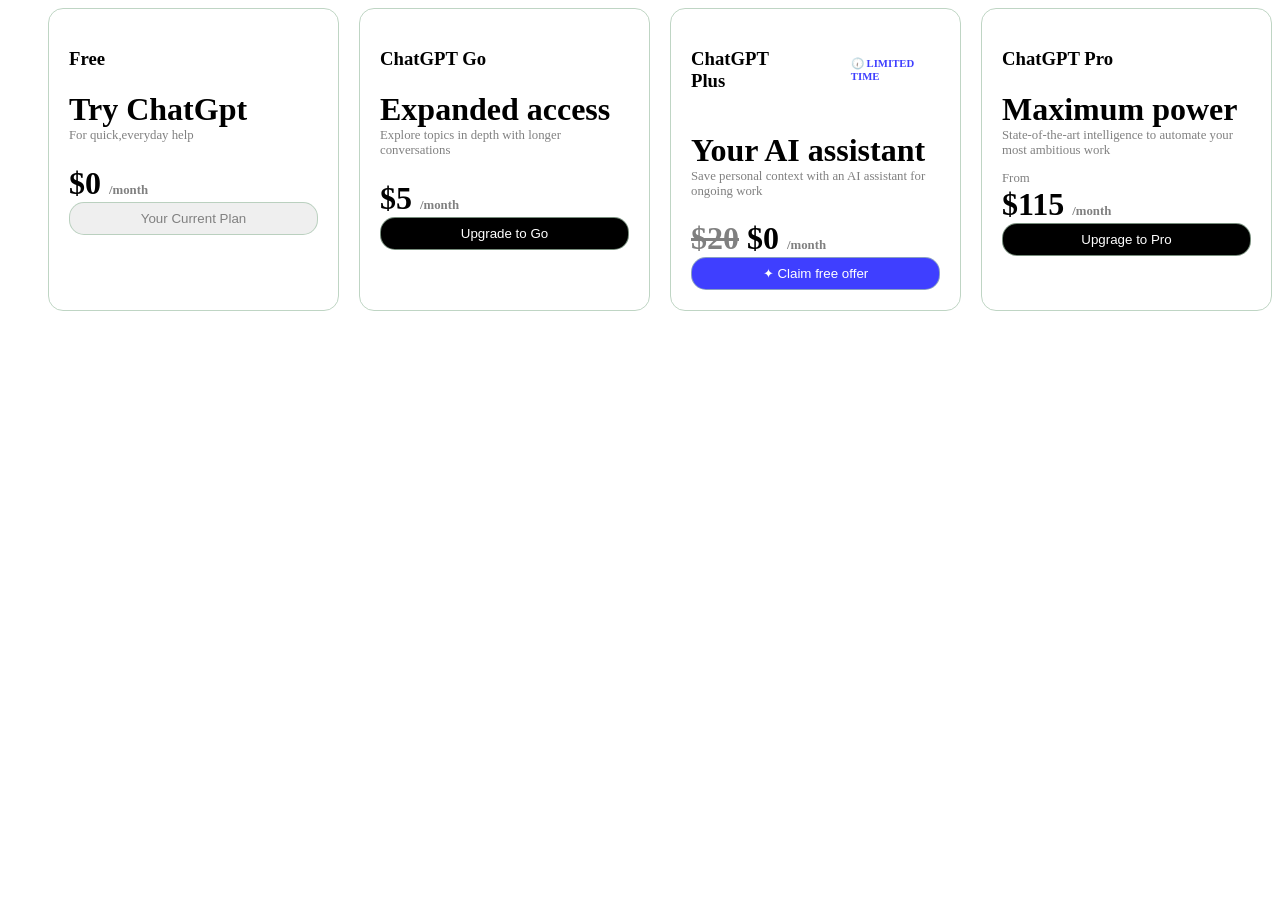
<file: CSS/Day-06/assignment/chatgptCard/index.html>
<!DOCTYPE html>
<html lang="en">
<head>
    <meta charset="UTF-8">
    <meta name="viewport" content="width=device-width, initial-scale=1.0">
    <title>ChatGpt Card</title>
    <link rel="stylesheet" href="style.css">
</head>
<body>
   <div class="container">
     <!-- FreeGpt -->
   <div class="freeGpt">
    <h3>Free</h3>
    <h1>Try ChatGpt</h1>
    <p>For quick,everyday help</p>
    <h1>$0 <span>/month</span></h1>
    <button style="color: grey;"> Your Current Plan</button>
   </div>

    
   <!-- ChatGptGo -->
   <div class="chatGptGo">
    <h3>ChatGPT Go</h3>
    <h1>Expanded access</h1>
    <p>Explore topics in depth with longer conversations</p>
    <h1>$5 <span>/month</span></h1>
    <button style="background-color: black; color: white;"> Upgrade to Go</button>
   </div>


     <!-- ChatGptPlue -->
   <div class="chatGptPlus">
    <div class="chatGptPlusLimited">
        <h3>ChatGPT Plus</h3>
        <h6 style="color: rgba(0, 0, 255, 0.753);">🕡 LIMITED TIME</h6>
        
    </div>
    <h1>Your AI assistant</h1>
    <p>Save personal context with an AI assistant for ongoing work</p>
    <h1><del style="color: gray;">$20</del> $0 <span>/month</span></h1>
    <button style="background-color: rgba(0, 0, 255, 0.753); color: white;">✦ Claim free offer</button>
   </div>


    <!-- ChatGptPro -->
   <div class="chatGptPro">
    <h3>ChatGPT Pro</h3>
    <h1>Maximum power</h1>
    <p>State-of-the-art intelligence to automate your most ambitious work</p>
    <p style="margin-bottom: 0;">From</p>
    <h1 style="margin-top: 0;">$115 <span>/month</span></h1>
    <button style="background-color: black; color: white;"> Upgrage to Pro</button>
   </div>
   </div>
</body>
</html>
</file>
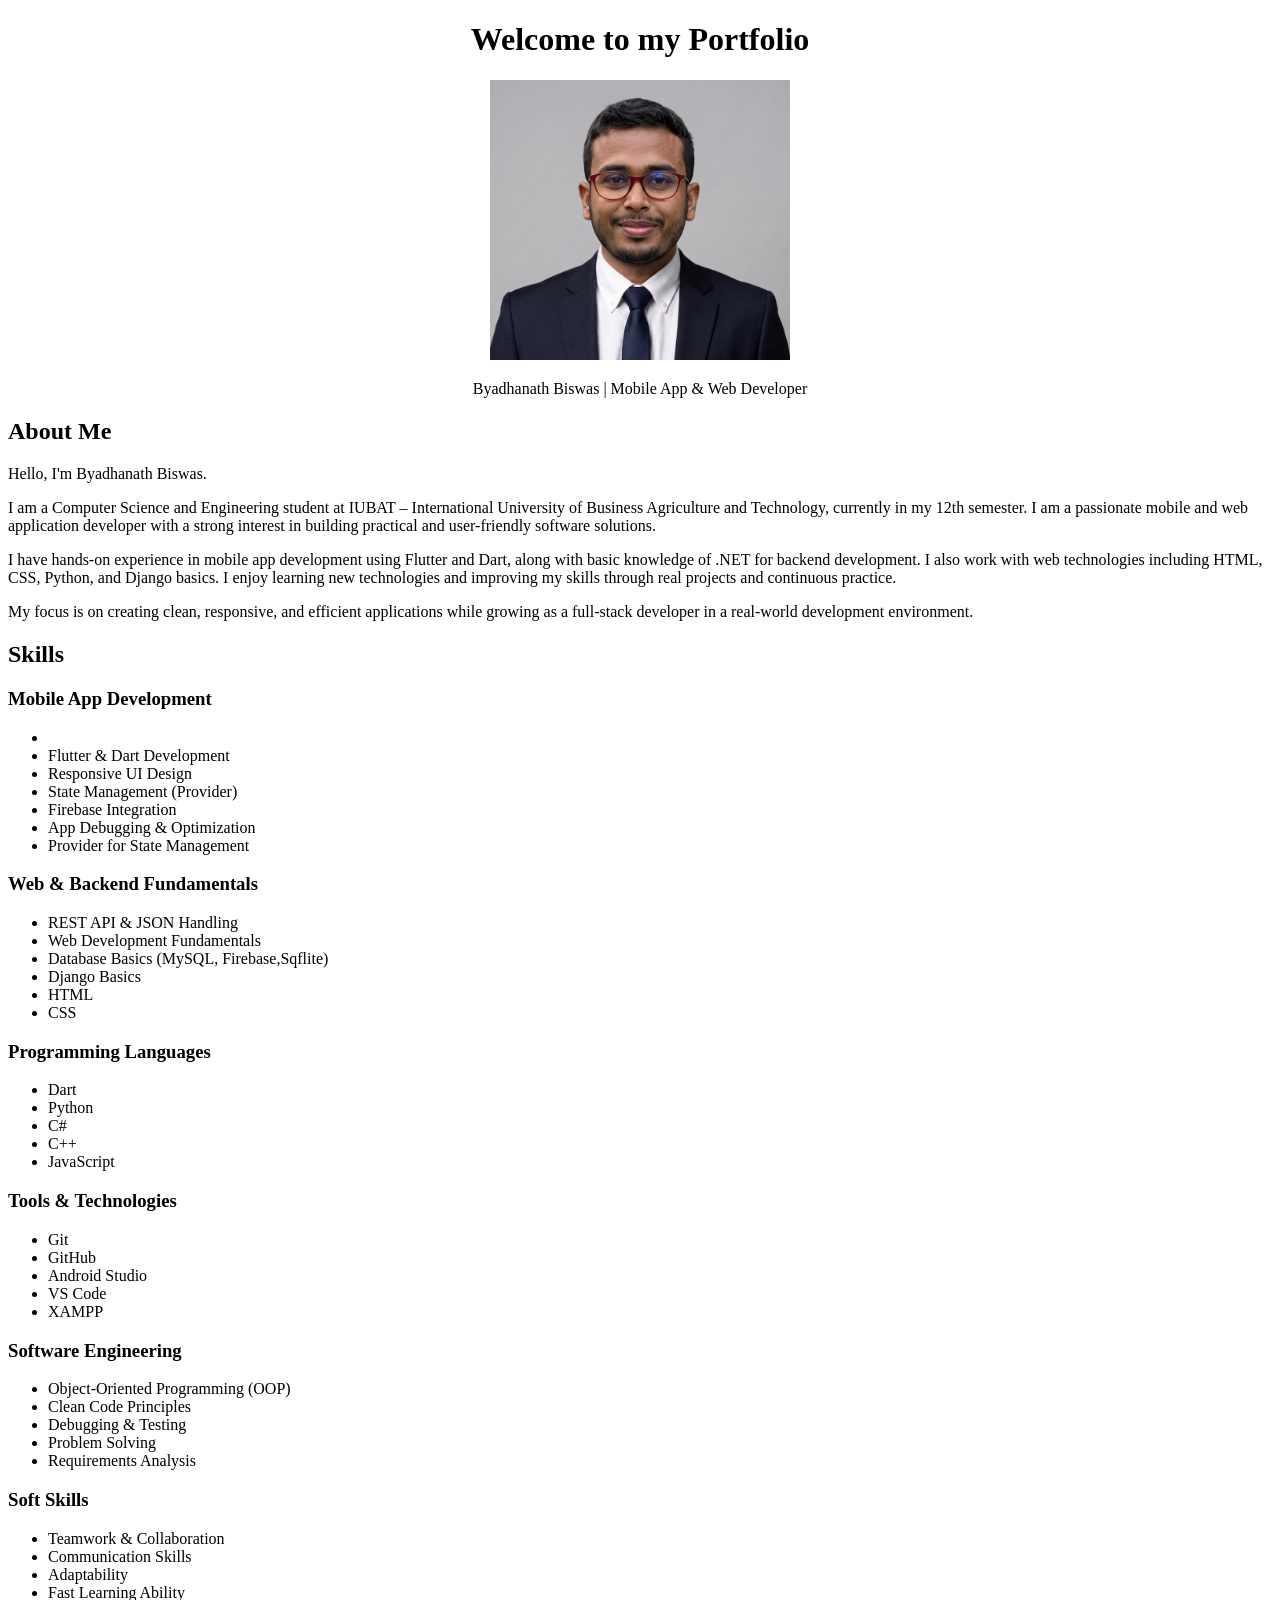
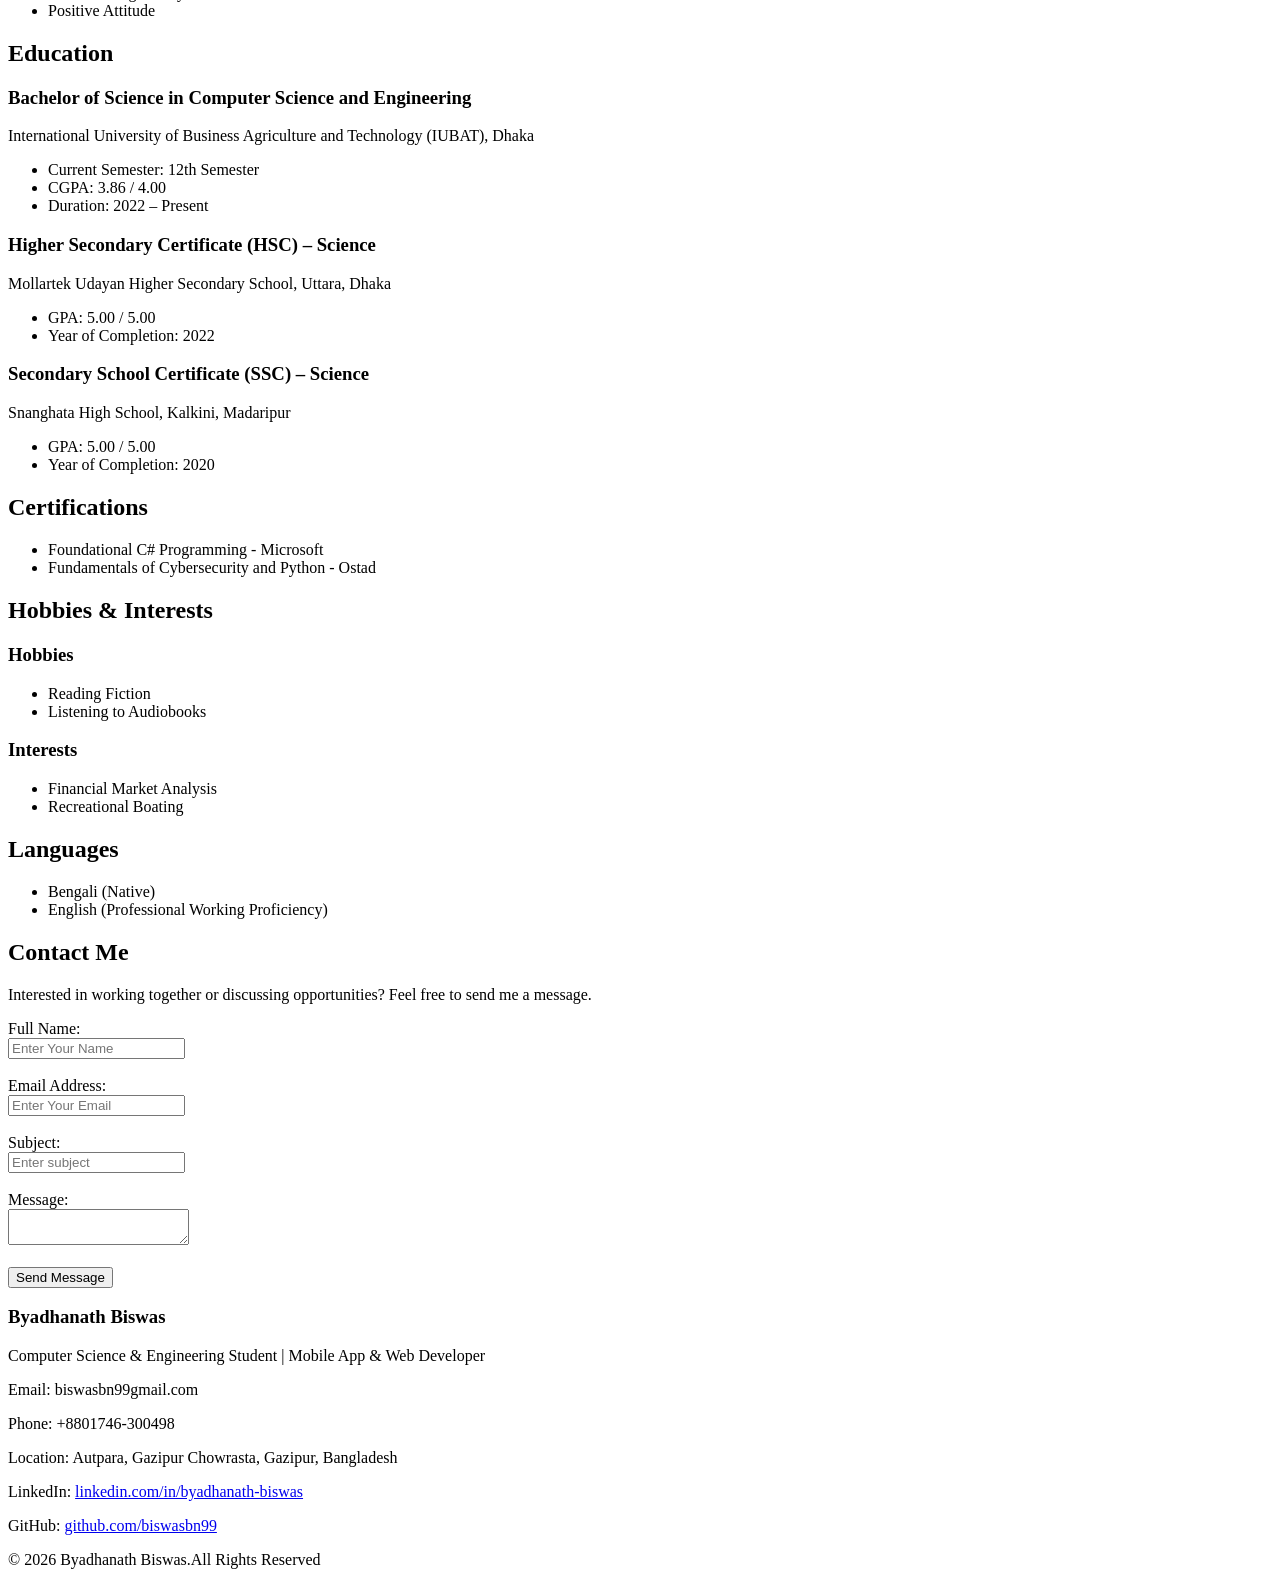
<file: HTML/Day-04/portfolio.html>
<!DOCTYPE html>
<html lang="en">
<head>
    <meta charset="UTF-8">
    <meta name="viewport" content="width=device-width, initial-scale=1.0">
    <title>Byadhanath Biswas | Portfolio</title>
</head>
<body>
    <h1 style="text-align: center;">Welcome to my Portfolio</h1>
     
    <!-- image -->
     <div style="text-align: center;">
        <img src="/HTML/Day-04/Bn.png" alt="My Image" width="300">
        <p>Byadhanath Biswas | Mobile App & Web Developer</p>
     </div>


    <!-- About Me Section -->
    <div> 
      <h2>About Me</h2>
     <p>
        Hello, I'm Byadhanath Biswas.
     </p>
     <p>
        I am a Computer Science and Engineering student at IUBAT – International University of Business Agriculture and Technology, currently in my 12th semester.
        I am a passionate mobile and web application developer with a strong interest in building practical and user-friendly software solutions.
    </p>

    <p>
    I have hands-on experience in mobile app development using Flutter and Dart, along with basic knowledge of .NET for backend development.
    I also work with web technologies including HTML, CSS, Python, and Django basics.
    I enjoy learning new technologies and improving my skills through real projects and continuous practice.
    </p>
    
    <p>
        My focus is on creating clean, responsive, and efficient applications while growing as a full-stack developer
        in a real-world development environment.
    </p>

    <div>





     <!-- Skills -->
    <section>
       <h2>Skills</h2>
       <h3>Mobile App Development</h3>

       <ul>
        <li>
            <li>Flutter & Dart Development</li>
             <li>Responsive UI Design</li> 
             <li>State Management (Provider)</li>
              <li>Firebase Integration</li> 
              <li>App Debugging & Optimization</li>
              <li>Provider for State Management</li>
        </li>
       </ul>
       <h3>Web & Backend Fundamentals </h3>
       <ul>
         <li>REST API & JSON Handling</li> 
         <li>Web Development Fundamentals</li>
         <li>Database Basics (MySQL, Firebase,Sqflite)</li>
         <li>Django Basics</li> 
         <li>HTML</li>
         <li>CSS</li>
    </ul>
     <h3>Programming Languages</h3>
     <ul> 
        <li>Dart</li>
        <li>Python</li> 
        <li>C#</li>
        <li>C++</li>
        <li>JavaScript</li>
     </ul>
     <h3>Tools & Technologies</h3> 
     <ul>
         <li>Git</li>
         <li>GitHub</li> 
         <li>Android Studio</li>
         <li>VS Code</li> 
         <li>XAMPP</li>
        </ul>
        <h3>Software Engineering</h3>
     <ul>
        <li>Object-Oriented Programming (OOP)</li>
        <li>Clean Code Principles</li>
        <li>Debugging & Testing</li> 
        <li>Problem Solving</li> 
        <li>Requirements Analysis</li>
     </ul>

     <h3>Soft Skills</h3>
              <ul>
                 <li>Teamwork & Collaboration</li>
                  <li>Communication Skills</li>
                   <li>Adaptability</li>
                    <li>Fast Learning Ability</li>
                     <li>Positive Attitude</li>
                     </ul>
    </section>



    <!--Education  -->
    <div>
        <h2>Education</h2>
        <h3>Bachelor of Science in Computer Science and Engineering</h3>
        <p>International University of Business Agriculture and Technology (IUBAT), Dhaka</p>
        <ul>
          <li>Current Semester: 12th Semester</li>
           <li>CGPA: 3.86 / 4.00</li>
            <li>Duration: 2022 – Present</li>
        </ul>

        <h3>Higher Secondary Certificate (HSC) – Science</h3>
        <p>Mollartek Udayan Higher Secondary School, Uttara, Dhaka</p> 
        <ul> 
            <li>GPA: 5.00 / 5.00</li>
            <li>Year of Completion: 2022</li>
            </ul>

            <h3>Secondary School Certificate (SSC) – Science</h3>
            <p>Snanghata High School, Kalkini, Madaripur</p> 
            <ul>
                 <li>GPA: 5.00 / 5.00</li> 
                <li>Year of Completion: 2020</li>
            </ul>
        </div>



    <!--Certifications  -->
    <section>
        <h2>Certifications</h2>
         <ul>
             <li>Foundational C# Programming - Microsoft</li>
              <li>Fundamentals of Cybersecurity and Python - Ostad</li>
        </ul>
    </section>

    <!-- Hobbies -->
     <div>
        <h2>Hobbies & Interests</h2>
         <h3>Hobbies</h3>
          <ul>
             <li>Reading Fiction</li>
              <li>Listening to Audiobooks</li>
             </ul> <h3>Interests</h3>
              <ul>
                 <li>Financial Market Analysis</li>
                 <li>Recreational Boating</li>
              </ul>
            </div>



     <!-- Language -->
      <section>
        <h2>Languages</h2>
         <ul>
             <li>Bengali (Native)</li>
              <li>English (Professional Working Proficiency)</li>
        </ul>
      </section>



      <!-- Contact Form -->
       <div>
        <h2>Contact Me</h2>
        <p> Interested in working together or discussing opportunities?
             Feel free to send me a message.
        </p>
        <form>
            <label>Full Name:</label>
            <br>
            <input type="text" placeholder="Enter Your Name">
            <br><br>
            <label>Email Address:</label>
            <br>
            <input type="email" placeholder="Enter Your Email">
            <br><br>
            <label>Subject:</label>
            <br>
            <input type="text" placeholder="Enter subject">
            <br><br>
            <label>Message:</label><br>
             <textarea></textarea>
             <br><br>
            <button type="submit">Send Message</button>
        </form>
       </div>


       
       <!-- Footer -->
        <footer>
            <h3>Byadhanath Biswas</h3>
            <p>Computer Science & Engineering Student | Mobile App & Web Developer</p>
            <p>Email: biswasbn99gmail.com</p>
            <p>Phone: +8801746-300498</p> 
            <p>Location: Autpara, Gazipur Chowrasta, Gazipur, Bangladesh</p>

            <p>
             LinkedIn: <a href="https://linkedin.com/in/byadhanath-biswas"> linkedin.com/in/byadhanath-biswas </a>
            </p>

            <p>
             GitHub: <a href="https://github.com/biswasbn99"> github.com/biswasbn99 </a>
            </p>
            <p>&copy; 2026 Byadhanath Biswas.All Rights Reserved</p>
        </footer>
</body>
</html>
</file>
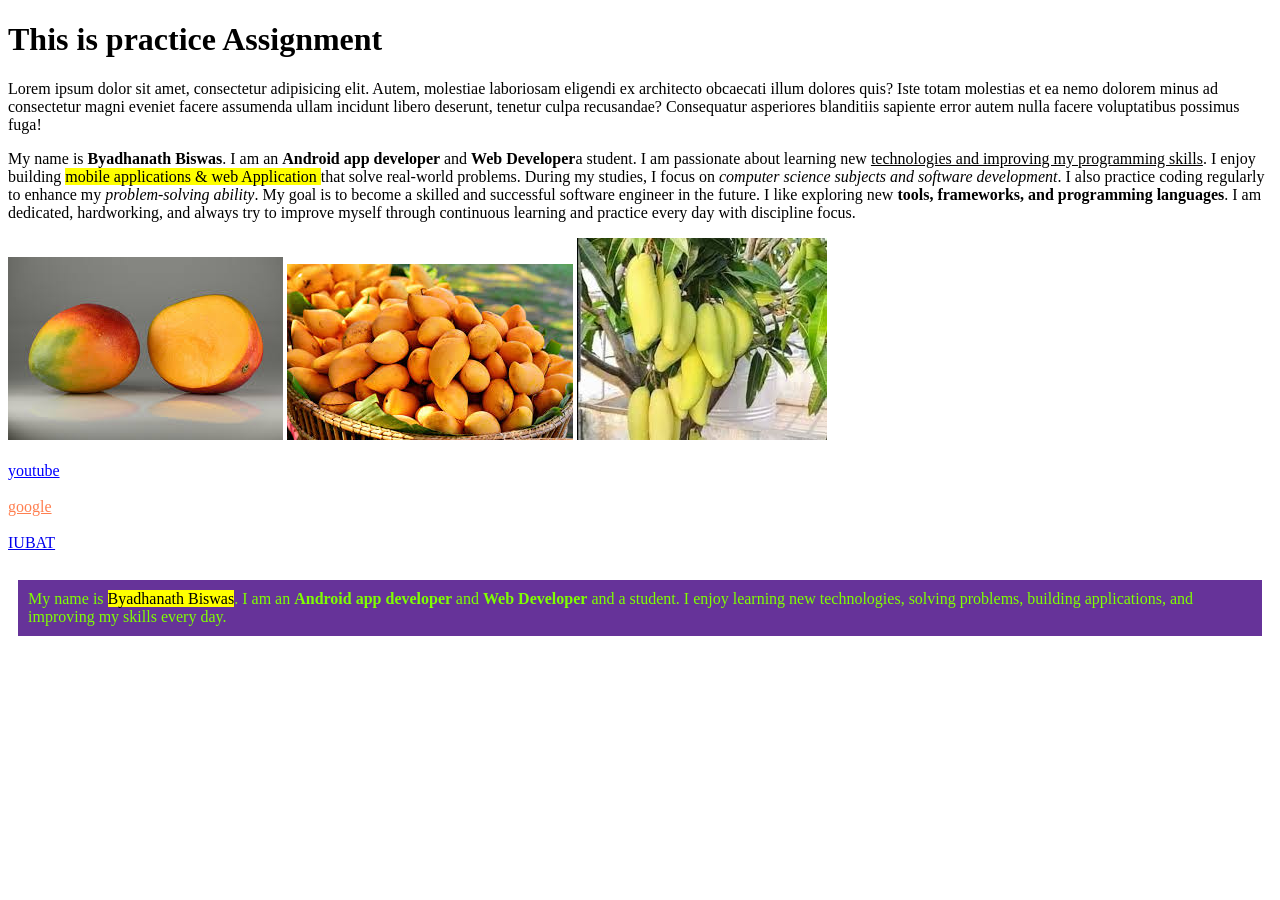
<file: HTML/Day-02/assignment/index1.html>
<!DOCTYPE html>
<html lang="en">
<head>
    <meta charset="UTF-8">
    <meta name="viewport" content="width=device-width, initial-scale=1.0">
    <title>Assignment</title>
    <link rel="icon" type="image/jpg" href="/HTML/Day-02/assignment/assets/favicon1.jpg">

</head>
<body>
    <!-- Add heading  -->
    <h1>This is practice Assignment </h1>

    <!-- All paragraph with bold,strong, underline, italic, Emphasized -->
    <p>Lorem ipsum dolor sit amet, consectetur adipisicing elit. Autem, molestiae laboriosam eligendi ex architecto obcaecati illum dolores quis? Iste totam molestias et ea nemo dolorem minus ad consectetur magni eveniet facere assumenda ullam incidunt libero deserunt, tenetur culpa recusandae? Consequatur asperiores blanditiis sapiente error autem nulla facere voluptatibus possimus fuga!</p>
    <p>My name is <b>Byadhanath Biswas</b>. I am an <strong>Android app developer </strong>and <strong>Web Developer</strong>a student. 
        I am passionate about learning new <u>technologies and improving my programming skills</u>. 
        I enjoy building <mark>mobile applications & web Application </mark>that solve real-world problems.
         During my studies, I focus on <i>computer science subjects and software development</i>.
          I also practice coding regularly to enhance my <em>problem-solving ability</em>.
           My goal is to become a skilled and successful software engineer in the future. 
           I like exploring new <b>tools, frameworks, and programming languages</b>. 
           I am dedicated, hardworking, and always try to improve myself through continuous learning
            and practice every day with discipline focus.
</p>
<!-- Add 3 images -->
<img src="/HTML/Day-02/assignment/assets/mango-1.jpg" alt="Mango Picture-1"> 
<img src="/HTML/Day-02/assignment/assets/mango-2.jpg" alt="Mango Picture-2">
<img src="/HTML/Day-02/assignment/assets/mango-3.jpg" alt="Mango Picture-3">
<br><br>

<!-- Add 3 link using Anchor Tag-->
 <a href="https://www.youtube.com/" target="_blank" style="color: blue;">youtube</a>
 <br><br>
 <a href="https://www.google.com/" target="_blank" style="color: coral;">google</a>
 <br><br>
 <a href="https://www.google.com/search?gs_ssp=eJzj4tLP1TcwsrAwz403YPRizSxNSiwBADDdBUo&q=iubat&oq=&gs_lcrp=[base64]&sourceid=chrome&ie=UTF-8" target="_blank">IUBAT</a>

 <br><br>
 <!-- USE INLINE CSS -->

 <p style="color: chartreuse; background-color:rebeccapurple; padding: 10px;margin: 10px;">My name is <mark>Byadhanath Biswas</mark>. I am an <strong>Android app developer </strong>  and <strong>Web Developer</strong> and a student.
     I enjoy learning new technologies, solving problems, building applications, and improving my skills every day.
</p>
</body>
</html>
</file>
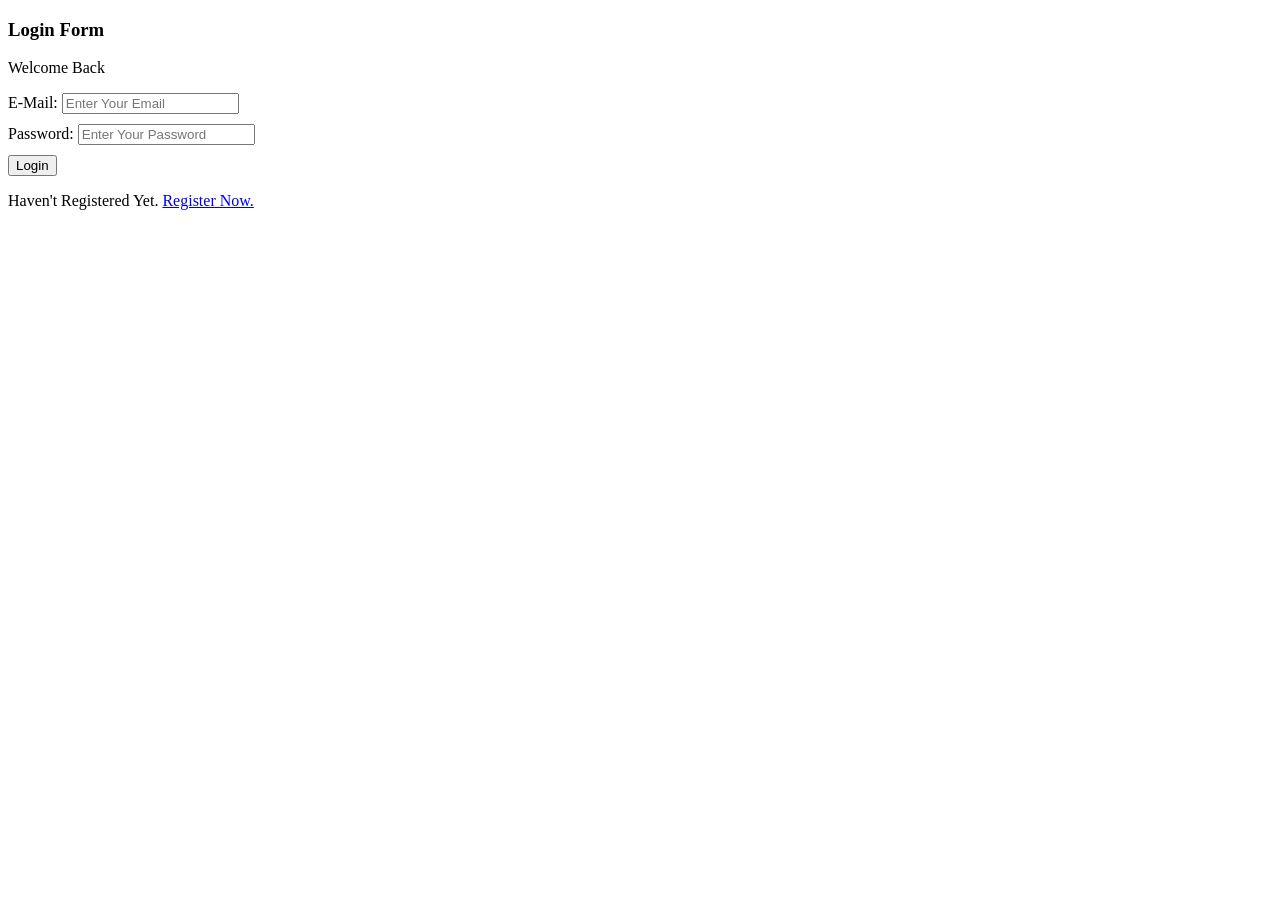
<file: HTML/Day-03/assignment_practice/login.html>
<!DOCTYPE html>
<html lang="en">
<head>
    <meta charset="UTF-8">
    <meta name="viewport" content="width=device-width, initial-scale=1.0">
    <title>Login</title>
</head>
<body>
    <h3>Login Form</h3>
    <p>Welcome Back</p>
    <form autocomplete="on">
        <div style="margin-bottom: 10px;">
            <label>E-Mail:</label>
            <input type="text" placeholder="Enter Your Email">
        </div>
        <div style="margin-bottom: 10px;">
            <label>Password:</label>
            <input type="password" placeholder="Enter Your Password">
        </div>
      
        <div>  
      <button>Login</button>
       <p>Haven't Registered Yet. <a href="registration.html" target="_blank">Register Now.</a></p>
        
    </div>  
    
    
    </form>
</body>
</html>
</file>
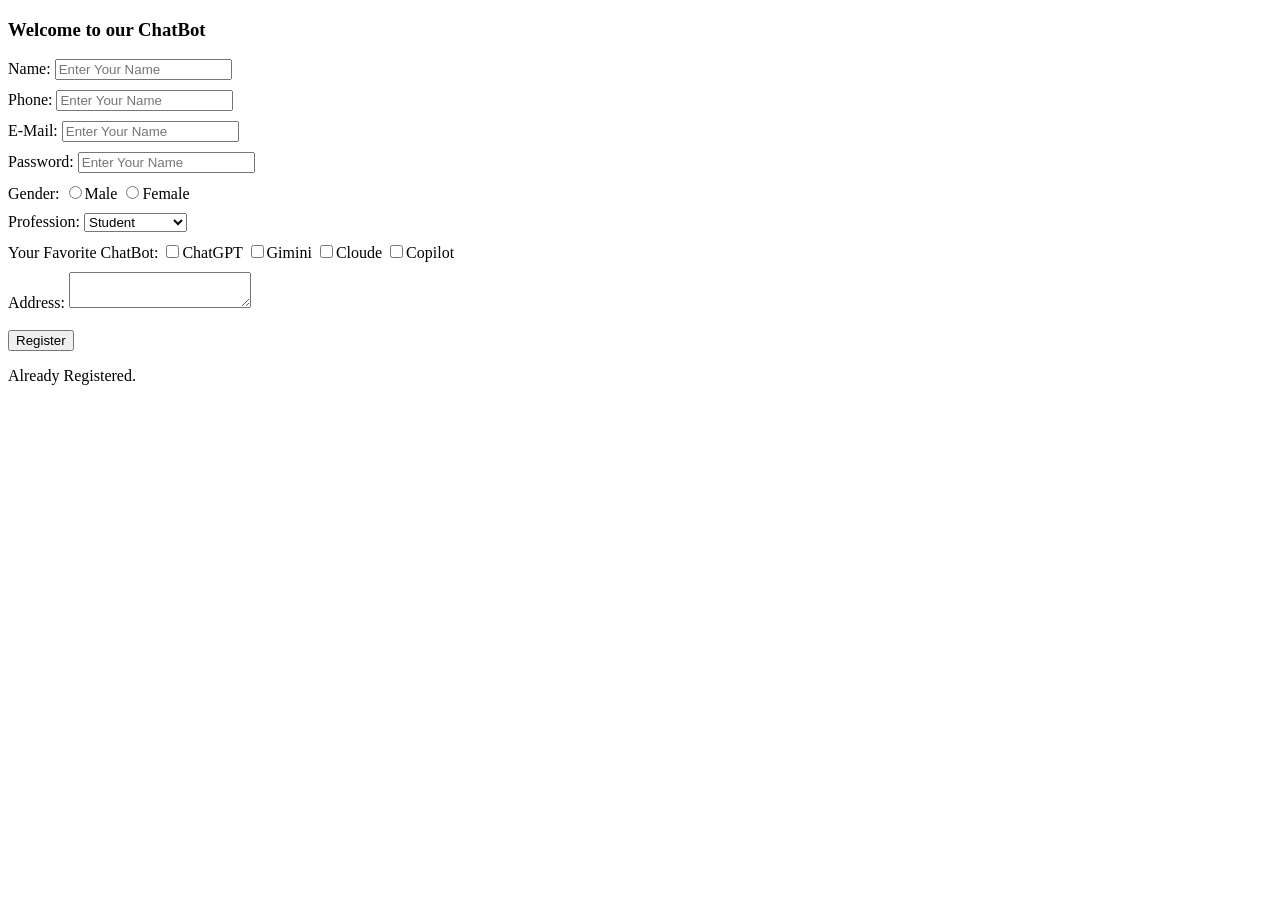
<file: HTML/Day-03/assignment_practice/registration.html>
<!DOCTYPE html>
<html lang="en">
<head>
    <meta charset="UTF-8">
    <meta name="viewport" content="width=device-width, initial-scale=1.0">
    <title>Registration</title>
</head>
<body>
    <form>
        <h3>Welcome to our ChatBot</h3>
    <!-- Name -->
    <div style="margin-bottom: 10px;">
        <label>Name:</label>
        <input type="text" placeholder="Enter Your Name">
    </div>

       <!-- Phone Number -->
    <div style="margin-bottom: 10px;">
        <label>Phone:</label>
        <input type="number" placeholder="Enter Your Name">
    </div>

    <!-- Email -->
     <div style="margin-bottom: 10px;">
        <label>E-Mail:</label>
        <input type="email" placeholder="Enter Your Name">
    </div>

    <!-- Password -->
     <div style="margin-bottom: 10px;">
        <label>Password:</label>
        <input type="password" placeholder="Enter Your Name">
    </div>

    <!-- Gender Using Radio -->
     <div style="margin-bottom: 10px;">
        <label>Gender:</label>
        <input type="radio" name="gender" value="male">Male
        <input type="radio" name="gender" value="female">Female
     </div>

     <!--Dropdown for profession  -->
     <div style="margin-bottom: 10px;">
        <label>Profession:</label>
        <select name="profession">
            <option value="student">Student</option>
            <option value="teacher">Teacher</option>
            <option value="lab assistant">Lab Assistant</option>
        </select>
     </div>
   
     <!-- use checkbox for  -->
      <div style="margin-bottom: 10px;">
        <label>Your Favorite ChatBot:</label>
        <input type="checkbox" name="chatbot" value="ghatgpt">ChatGPT
        <input type="checkbox" name="chatbot" value="gemini">Gimini
        <input type="checkbox" name="chatbot" value="cloude">Cloude
        <input type="checkbox" name="chatbot" value="copilot">Copilot

      </div>

      <!-- TextArea  for Address-->
       <div>
         <label>Address:</label>
        <textarea ></textarea>
       </div>
         <br>
       <!-- Button -->
        <button>Register</button>
        <p>Already Registered. <a href="login.html"></a> </p>
    </form>


</body>
</html>
</file>
<file: CSS/Day-05/style.css>
h3{
    color: darkgoldenrod;
}
.title{
    color: crimson;
}

/* Group Selector */
/* Same priorty of class/element/tag/id etc*/
h1,div,span,button{

}

/* Descendant Selector */
form div{
    color:darkgreen
}

div{
    color:chocolate
}

.heading1{
    background-color: aquamarine;
font-weight: bold;
font-size: 50px;
text-align: center;
text-decoration: underline magenta dotted 10px ;
letter-spacing: 12px;
line-height: 50px;

}

.hero{
    background-color: blueviolet;
    height: 100vh;
    width: 100vw;
}
.hero2{
    background-image: url("[data-uri]");
   background-position: center;
   /* background-size: cover; */
   background-repeat: repeat-x;
    height: 100vh;
    width: 100vw;
}
</file>
<file: CSS/Day-06/style.css>
/* Box Model */
.container1{
    height: 100px;
    width: 100px;
    background-color:red;
    border: solid 1px green;

    /*3 property --> border: solid/dotted weight color */

    padding: 20px;
    /* padding from all side */
    padding: 20px 80px;
    /* padding with height-->20px & width-->80px */
    padding: 20px 80px 30px 40px;
    /* padding with top-->20px bottom-->50px left-->30px right-->20px */


    margin: 30px; ;
    /* margin from all side */
    margin: 20px 80px;
    /* margin with height-->20px & width-->80px */
    margin: 50px 80px 30px 40px;
    /* margin with top-->20px bottom-->50px left-->30px right-->20px */

    overflow:hidden ;
    /* overflow: scroll; */
    /* overflow: visible; */

}
.container2{
    max-height: 100px;
    width: 100px;
    background-color: blueviolet;
    margin: 50px;
}
.container3{
    min-height: 100px;
    width: 100px;
    background-color: yellow;
    margin: 50px;
}
.container4{
    min-height: 100px;
    min-width: 300px;
    width: 100px;
    background-color: red;
    margin: 50px;
}

.container5{
    max-height: 100px;
    max-width: 150px;
    width: 100px;
    background-color: blue;
    margin: 50px;
    overflow: scroll;
}
.container6{
   
    background-color: magenta;
    margin: 50px;
    /* border-radius: 20px; */
    border-radius: 10%;
    /* border-radius for circle shape-50% */
    /* generally  used in project--> 5%, 10%, 15% */
}
.container6 p{
    display: inline;
}
.container7{
   
    background-color: royalblue;
    margin: 50px;
   border-radius: 15%;
}
.container7 a,span{
    display: block;
}
/* Display : none & visibility: hidden -->both are not same */
/* Display:none-->don't keep any space */
/* Visibility:hidden -->take space but nothing is visible*/

.container8{
   
    background-color: grey;
    margin: 50px;
   border-radius: 15%;
   visibility: hidden;
}
.container8 a,span{
    display: block;
}

.container9{
   
    background-color: mediumvioletred;
    margin: 50px;
   border-radius: 15%;
   
}
.container8 a,span{
    display: block;
}

/* FlexBox */
.box1{
    height: 100px;
    width: 100px;
    background-color: brown;
    display: inline-block;
}
.box2{
    height: 100px;
    width: 100px;
    background-color: goldenrod;
    display: inline-block;

}
.box3{
    height: 100px;
    width: 100px;
    background-color: green;
    display: inline-block;


}

/* Used only flex */

.container10{
    display: flex;
}
.box4{
    height: 100px;
    width: 100px;
    background-color: brown;
   
}
.box5{
    height: 100px;
    width: 100px;
    background-color: goldenrod;
    

}
.box6{
    height: 100px;
    width: 100px;
    background-color: green;
   

}


/* Used min-width & flex */
.container11{
    display: flex;
}
.box7{
    height: 100px;
    min-width: 100px;
    background-color: aqua;
   
}
.box8{
    height: 100px;
    min-width: 100px;
    background-color: hotpink;
    

}
.box9{
    height: 100px;
    min-width: 60px;
    background-color: chocolate;
   

}

/* Change Flex Direction with column */
.container12{
    display: flex;
    flex-direction: column;
    /*We can reverse--> flex-direction: column-reverse; */
    /*We can use--> flex-direction: row; */
    /*Both are used to controlling-->flex-direction: column;--> justify-content: start; align-items: start; */
    justify-content: start;
    /* justify-content-->works along column */
     align-items: start;

      /* align-items-->works with row */

      /* justify-content & align-items both work opposite of each other*/
}
.box10{
    min-height: 100px;
    width: 100px;
    background-color: aqua;
   
}
.box11{
    min-height: 100px;
    width: 100px;
    background-color: hotpink;
    

}
.box12{
     min-height: 100px;
    width:100px;
    background-color: chocolate;
   

}

/* Change Flex Direction with Row*/
.container13{
    display: flex;
    flex-direction: row;
    /*We can use--> flex-direction: row; */
    /*Both are used to controlling-->flex-direction: row;--> justify-content: center; */
    justify-content: center; 
    /* justify-items-->works along row */
    /* we can use-->justify-content: end; */
    align-items: end;
    /* align-items-->works along column */
    /* align-items: center; */
    /* align-items: start; */
    width: 100vw;
    min-height: 100vh;
    border: solid 1px;


     /* justify-content & align-items both work opposite of each other*/
     /* flex-direction-->If we don't specify anything, it defaults to row-->Just Write: display:flex; No need to specify flex-direction */
}
.box13{
    min-height: 100px;
    width: 100px;
    background-color: aqua;
   
}
.box14{
    min-height: 100px;
    width: 100px;
    background-color: hotpink;
    

}
.box15{
     min-height: 100px;
    width:100px;
    background-color: chocolate;
   

}
/* Uses of Gap & flex-wrap */
/* Allows flex items to move onto the next line when there isn't enough space. */ 
.container14{
    display: flex;
   justify-content: center;
    align-items: start;
    gap: 20px;
    flex-wrap: wrap;
    width: 100vw;
    min-height: 100vh;
    border: solid 1px;
}
.box16{
    min-height: 100px;
    width: 100px;
    background-color: palegreen;
   
}
.box17{
    min-height: 100px;
    width: 100px;
    background-color: hotpink;
    

}
.box18{
     min-height: 100px;
    width:100px;
    background-color: khaki;
   

}
</file>
<file: CSS/Day-07/style.css>
.box1{
    height: 100px;
    width: 250px;
    background-color:red;
    /* position fixed used fixed any color */
    position:fixed;
}
.box2{
    height: 100px;
    width: 100px;
    background-color:blue;
    /* When we use abosulate*/
    /* Abosulate create a layer over the previous layer */
    /* Here, Create a new layer for blue that exits on Red Layer */
    position: absolute;
    /* z-index is used for controlling the stacking order */
    /* Generally, Z-index value range -50 to 50 preferred */
    z-index: 1;
    /* top and left are used for positioning the absolutely positioned element */
    top: 50px;
    left: 100px;
}
.box3{
    height: 200px;
    width: 200px;
    background-color:blueviolet;
    /* here, bluviolet create a new layer over the previous layer */
    position: absolute;
    z-index: 0;
    /* we used any value top/left, top/right, bottom/left, bottom/right etc */
    left: 30px;
    top:100px;
}
.box4{
    height:100px;
    width:100px;
    background-color:green;
    /* relative used when we used multiple layers   */
    position:relative;
    top:200px;
    /* overflow:hidden is used to hide any content that exceeds the boundaries of the element */
    overflow:hidden;
}
.box5{
    height:50px;
    width:50px;
    background-color:yellow;
    position:absolute;
    bottom:55px;
}
.box6{
    height: 100px;
    width: 100px;
    background-color:magenta;
}
.box7{
    height: 100px;
    width: 300px;
    background-color:lightsalmon;
    /* sticky position  used when any lower element is scrolled past it */
    /* For sticky position must use top, right, bottom, or left */
    position:sticky;
    top:0px;
}
.box8{
    height: 100px;
    width: 100px;
    background-color:mediumspringgreen;

}
/* hover effect */
.box9{
    height: 500px;
    width: 500px;
    background-color:orange;
}
.box9:hover{
     height: 400px;
    width: 400px;
    background-color:royalblue;
    /* transition property -->duration & animation type */
    transition: 0.5s ease;
}
</file>
<file: CSS/Day-05/assignment/style.css>
*{
    margin: 0;
    padding: 0;
}

body{
    background-color: #f4f4f4;
    font-family: Arial, sans-serif;
    line-height: 30px;
    padding: 20px;
}

.welcome{
    text-align: center;
    color: darkblue;
    margin-bottom: 20px;
}
.profile{
    text-align: center;
    margin-bottom: 30px;
    font-weight: bold;
}
.profile img{
    border: 5px solid darkblue;
    text-align: center;
}
/* All Sections */
section,
.about,
.education,
.hobbies,
.contact{
    background-color: white;
    padding: 20px;
    margin-bottom: 20px;
}
h2{
    color: darkblue;
    margin-bottom: 10px;
    text-decoration: underline;
}
h3{
    color: darkgreen;
    margin-top: 15px;
    margin-bottom: 10px;
}
p{
    margin: bottom 10px;
}
ul{
    margin-left: 30px;
    margin-bottom: 10px;
}
form{
    margin-top: 15px;
}
input,textarea{
    width: 300px;
    padding: 8px;
}

button{
    background-color: darkblue;
    color: white;
    padding: 10px;
}
footer{
    background-color: darkblue;
    color: white;
    text-align: center;
    padding: 20px;
}
footer a{
    color: yellow;
}
</file>
<file: CSS/Day-06/product_card_design/style.css>
.navBar{
    display: flex;
    justify-content: space-between;
    align-items: center;
    width: 90vw;
    margin-left: auto;
    margin-right: auto;
}
.navMenu{
    display: flex;
    justify-content: center;
    align-items: center;
    gap: 15px;
}
.navButton button{
     min-width: 80px;
    height: 30px;
    background-color: rgba(16, 216, 16, 0.74);
    font-weight: 700;
    border: solid 1px rgb(148, 144, 144);
    border-radius: 5px;

}


.hero {
    background-image: url(./assets/heroImage.avif);
    background-position: center;
    background-repeat: no-repeat;
    background-size: cover;
    width: 100vw;
    height: 88vh;
}

.heroDetails{
    display: flex;
    flex-direction: column;
    justify-content: center;
    align-items: start;
    margin-left: 150px;
    width: 100vw;
    height:88vh;

}


.NewArriveSection{
    width: 80vw;
    margin-left: auto;
    margin-right: auto;
 }
 .NewArriveSection .NewArriveTittle h3{
    font-size: 30px;
    font-weight: 900;
    color:rgb(49, 197, 49);

 }
 
 .NewArriveDetails{
    display: grid;
    grid-template-columns: repeat(5, 1fr);
    gap: 30px;
    width: 80vw;
    margin-left: auto;
    margin-right: auto;
}

.productCard{
    display: flex;
    flex-direction: column;
    max-width: fit-content;
    border:solid 2px rgba(128, 128, 128, 0.281);
    border-radius: 2%;
    padding: 12px 8px;
    /* box-shadow: horizontal vertical blur color */
    box-shadow:10px 25px 10px rgba(0, 0, 0, 0.2); 

}

.productCard .productCardImage{
    border-bottom: solid 2px rgba(128, 128, 128, 0.281);
}

.productCard .productCardImage img{
    height: 200px;
    width: 200px;
    border-radius: 5%;
}

.productCard .productCardDetails .categoryAndRating {
display: flex;
justify-content: space-between;
padding-right: 20px;
}

.productCard .productCardDetails .title{
 padding: 0;
 margin: 0;
 font-size: large;
 color: rgb(107, 221, 107);
}

.productCard .productCardDetails .description p{
    padding: 0;
    margin: 0;
    color: rgba(0, 0, 0, 0.438);
}
.productCard .productCardDetails .price{
    display: flex;
    justify-content: space-between;
    padding-right: 15px;

}

.productCard .productCardDetails .addToCardButton button{
    min-width: 100%;
    height: 30px;
    background-color: rgba(16, 216, 16, 0.74);
    font-weight: 700;
    border: solid 1px rgb(148, 144, 144);
    border-radius: 5px;

}
</file>
<file: CSS/Day-06/assignment/chatgptCard/style.css>
.container{
  display: grid;
grid-template-columns: repeat(4, 1fr);
gap: 20px;
margin: 0px 0px 40px 40px;

}

.container > div{
    border: 1px solid rgba(166, 196, 173, 0.712);
    border-radius: 15px;
    padding: 20px;
}

.container >div > button{
 min-width: 100%;
 border-radius: 15px;
 padding: 8px 8px;
 border: 1px solid rgba(166, 196, 173, 0.712);
 font-weight: 500;
}
.container >div >p{
    color: grey;
    margin-top: 0;
    font-size: 80%;
}
.container >div >h1 >span{
    color: grey;
    font-size: 40%;
}
.container >div >h1{
    margin-bottom: 0;

}
.chatGptPlusLimited{
    display: flex;
    /* justify-content: row; */
    align-items: center;
    gap: 20%;  
}
</file>
